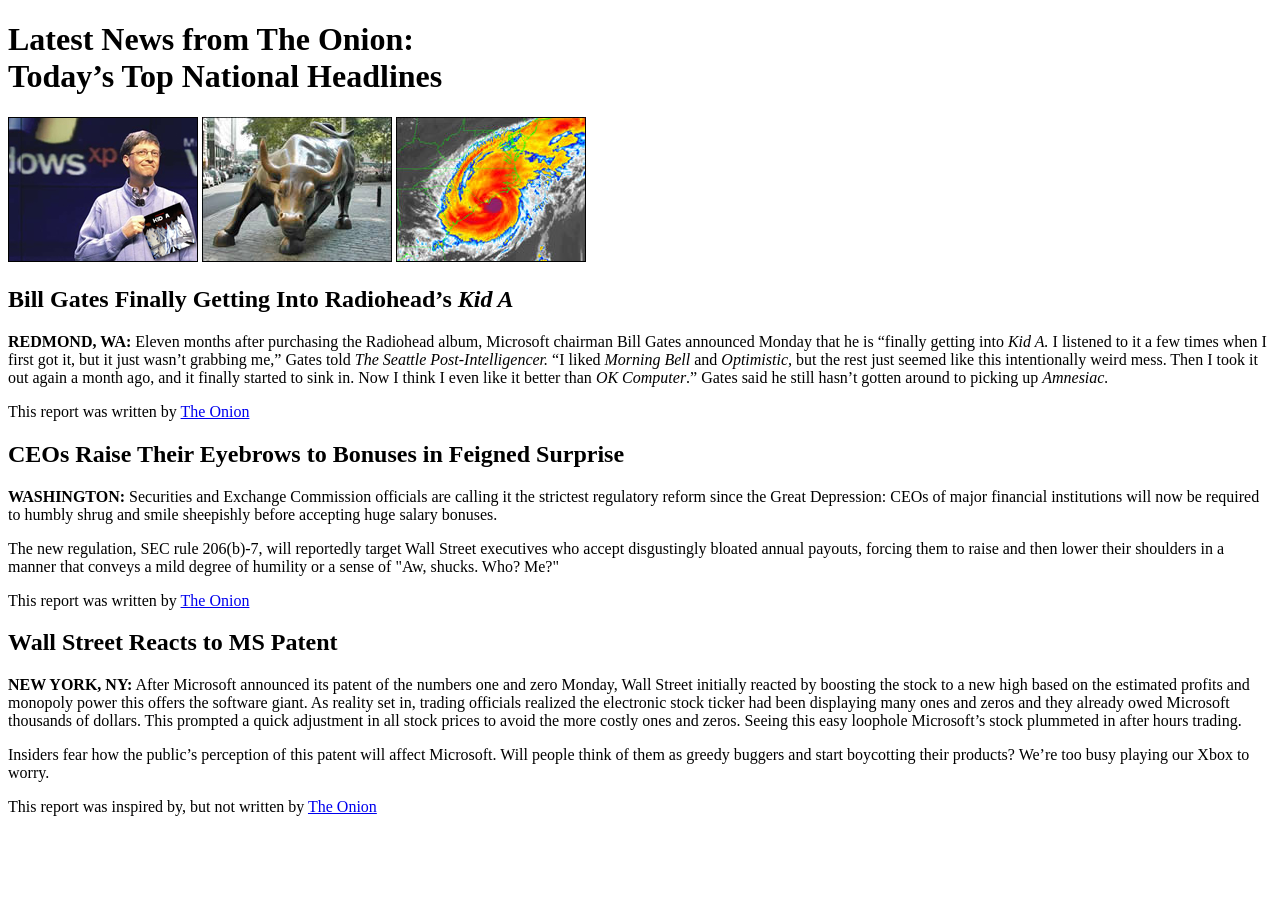
<file: day-01/index.html>
<!DOCTYPE html>
<html lang="en">

<head>
	<meta charset="UTF-8">
	<title>The Onion - Today’s Top Stories</title>
</head>

<body>
	<h1>
		Latest News from The Onion:<br>
		Today’s Top National Headlines
	</h1>

	<img src="images/newsthumb-bill-gates.jpg" alt="Bill Gates Looking Smug" height="145" />
	<img src="images/newsthumb-wall-street-bull.jpg" alt="Wall Street Bull" />
	<img src="images/newsthumb-hurricane.jpg" alt="A hurricane">

	<!-- img tags need a src and an alt attribute -->
	<!-- src is where the file we're trying look at lives -->
	<!-- alt is there for screen readers and to show what broken links should show -->
	<!-- img tags are INLINE which means they will show up in a line right-to-left like written text -->

	<h2>Bill Gates Finally Getting Into Radiohead’s <em>Kid A</em></h2>
	<p><strong>REDMOND, WA:</strong> Eleven months after purchasing the Radiohead album, Microsoft chairman Bill Gates
		announced Monday that he is “finally getting into <em>Kid A.</em> I listened to it a few times when I first got
		it, but it just wasn’t grabbing me,” Gates told <em>The Seattle Post-Intelligencer.</em> “I liked <em>Morning
			Bell</em> and <em>Optimistic,</em> but the rest just seemed like this intentionally weird mess. Then I took
		it out again a month ago, and it finally started to sink in. Now I think I even like it better than <em>OK
			Computer</em>.” Gates said he still hasn’t gotten around to picking up <em>Amnesiac.</em></p>
	<p>This report was written by <a href="https://www.theonion.com" target="_blank">The Onion</a></p>

	<h2>CEOs Raise Their Eyebrows to Bonuses in Feigned Surprise</h2>
	<p><strong>WASHINGTON:</strong> Securities and Exchange Commission officials are calling it the strictest regulatory
		reform since the Great Depression: CEOs of major financial institutions will now be required to humbly shrug and
		smile sheepishly before accepting huge salary bonuses.</p>
	<p>The new regulation, SEC rule 206(b)-7, will reportedly target Wall Street executives who accept disgustingly
		bloated annual payouts, forcing them to raise and then lower their shoulders in a manner that conveys a mild
		degree of humility or a sense of "Aw, shucks. Who? Me?"</p>
	<p>This report was written by <a href="https://www.theonion.com" target="_blank">The Onion</a></p>

	<h2>Wall Street Reacts to MS Patent</h2>
	<p><strong>NEW YORK, NY:</strong> After Microsoft announced its patent of the numbers one and zero Monday, Wall
		Street initially reacted by boosting the stock to a new high based on the estimated profits and monopoly power
		this offers the software giant. As reality set in, trading officials realized the electronic stock ticker had
		been displaying many ones and zeros and they already owed Microsoft thousands of dollars. This prompted a quick
		adjustment in all stock prices to avoid the more costly ones and zeros. Seeing this easy loophole Microsoft’s
		stock plummeted in after hours trading.</p>
	<p>Insiders fear how the public’s perception of this patent will affect Microsoft. Will people think of them as
		greedy buggers and start boycotting their products? We’re too busy playing our Xbox to worry.</p>
	<p>This report was inspired by, but not written by <a href="https://www.theonion.com" target="_blank">The Onion</a>
	</p>
</body>

</html>
</file>
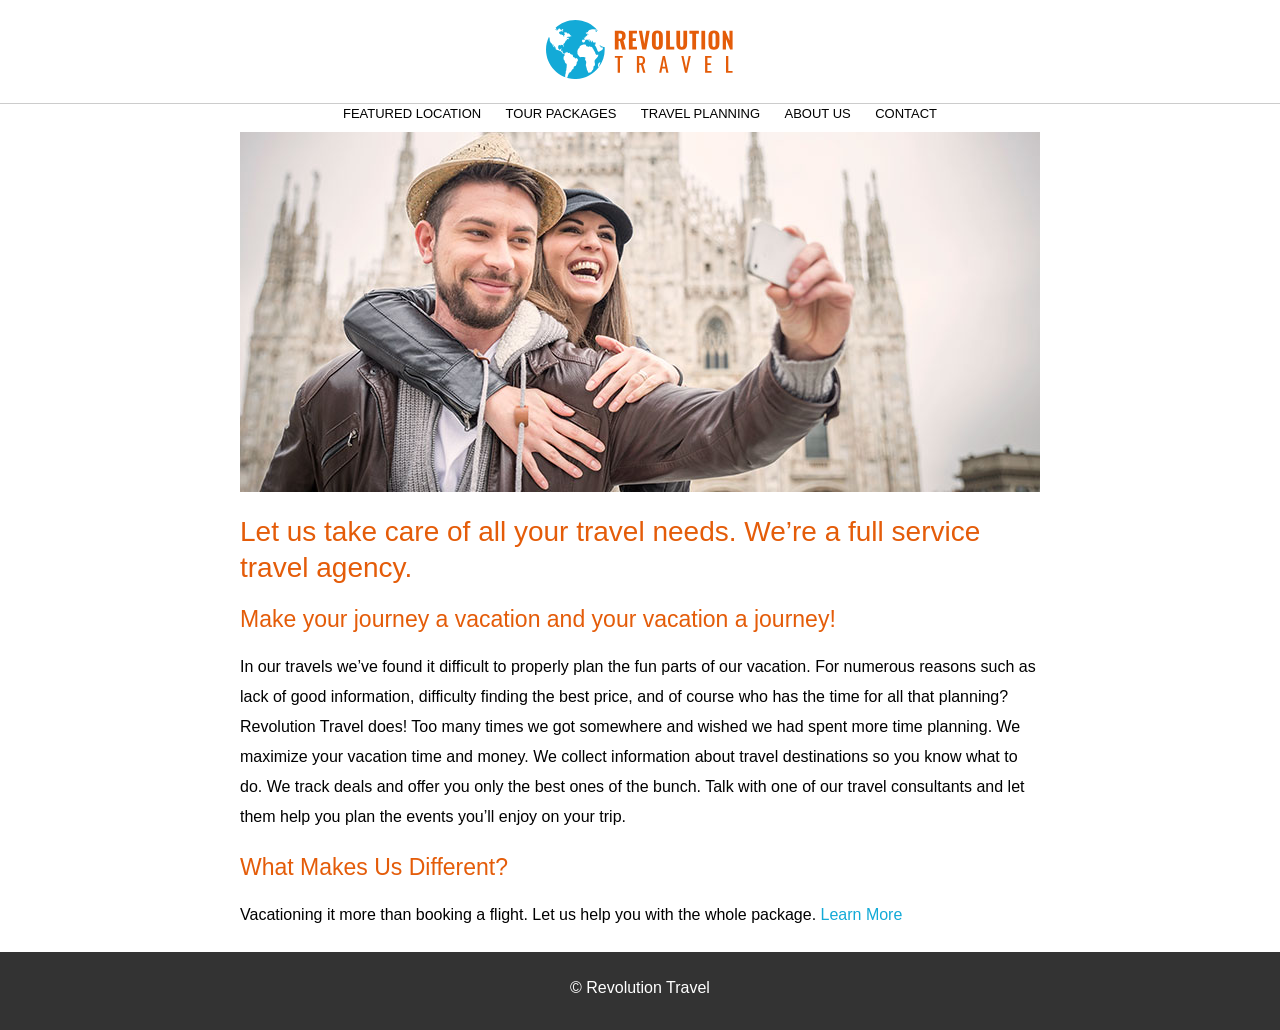
<file: day-02/revolution-travel/index.html>
<!DOCTYPE html>
<html lang="en">
<head>
	<meta charset="UTF-8">
	<title>Full Service Travel Agency - Revolution Travel</title>
	<link rel="stylesheet" href="styles/main.css">
</head>
<body>
	<header>
		<a href="index.html"><img src="images/revolution-logo.svg" alt="Revolution Travel"></a>
	</header>
	<nav>
		<ul>
			<li><a href="san-francisco.html">Featured Location</a></li>
			<li><a href="tour-packages.html">Tour Packages</a></li>
			<li><a href="travel-planning.html">Travel Planning</a></li>
			<li><a href="about.html">About Us</a></li>
			<li><a href="contact.html">Contact</a></li>
		</ul>
	</nav>
	<main>
		<img src="images/travel-people.jpg" alt="">
		<h1>Let us take care of all your travel needs. We’re a full service travel agency.</h1>
		
		<h2>Make your journey a vacation and your vacation a journey!</h2>
		<p>In our travels we’ve found it difficult to properly plan the fun parts of our vacation. For numerous reasons such as lack of good information, difficulty finding the best price, and of course who has the time for all that planning? Revolution Travel does! Too many times we got somewhere and wished we had spent more time planning. We maximize your vacation time and money. We collect information about travel destinations so you know what to do. We track deals and offer you only the best ones of the bunch. Talk with one of our travel consultants and let them help you plan the events you’ll enjoy on your trip.</p>
		
		<h2>What Makes Us Different?</h2>
		<p>Vacationing it more than booking a flight. Let us help you with the whole package. <a href="about.html">Learn More</a></p>
	</main>
	<footer>
		<p>© Revolution Travel</p>
	</footer>
</body>
</html>
</file>
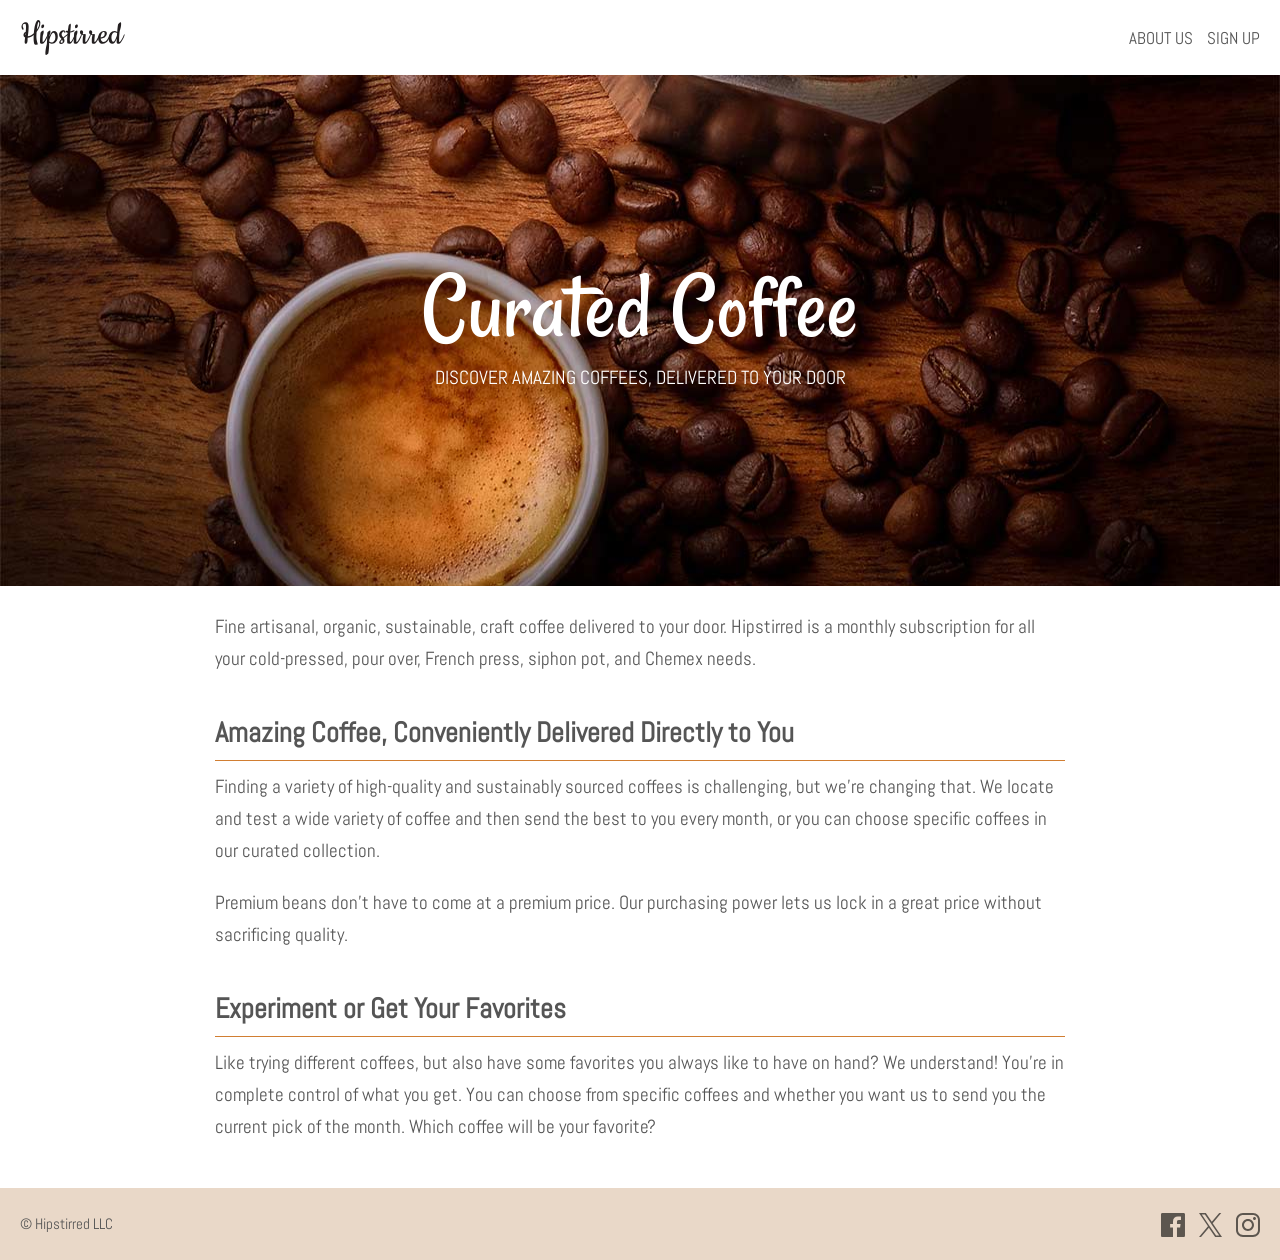
<file: day-03/Hipstirred Hi-Res Images/index.html>
<!DOCTYPE html>
<html lang="en">
<head>
	<meta charset="UTF-8">
	<meta name="viewport" content="width=device-width, initial-scale=1">
	<title>Great coffee, delivered to your door - Hipstirred</title>
	<link rel="preconnect" href="https://fonts.googleapis.com">
	<link rel="preconnect" href="https://fonts.gstatic.com" crossorigin>
	<link href="https://fonts.googleapis.com/css2?family=Abel&family=Rancho&display=swap" rel="stylesheet">
	<link rel="stylesheet" href="main.css">
</head>
<body>
	<div class="wrapper">
		<header>
			<img src="images/logo.svg" height="35" width="105" alt="Hipstirred">
			<nav>
				<ul>
					<li><a href="about.html">About Us</a></li>
					<li><a href="signup.html">Sign Up</a></li>
				</ul>
			</nav>
		</header>
		<div class="hero">
			<h1>Curated Coffee</h1>
			<p>Discover amazing coffees, delivered to your door</p>
		</div>
		<main>
			<p>Fine artisanal, organic, sustainable, craft coffee delivered to your door. Hipstirred is a monthly subscription for all your cold-pressed, pour over, French press, siphon pot, and Chemex needs.</p>
			
			<h2>Amazing Coffee, Conveniently Delivered Directly to You</h2>
			<p>Finding a variety of high-quality and sustainably sourced coffees is challenging, but we’re changing that. We locate and test a wide variety of coffee and then send the best to you every month, or you can choose specific coffees in our curated collection.</p>
			<p>Premium beans don’t have to come at a premium price. Our purchasing power lets us lock in a great price without sacrificing quality.</p>
			
			<h2>Experiment or Get Your Favorites</h2>
			<p>Like trying different coffees, but also have some favorites you always like to have on hand? We understand! You’re in complete control of what you get. You can choose from specific coffees and whether you want us to send you the current pick of the month. Which coffee will be your favorite?</p>
		</main>
	</div>
	<footer>
		<div class="wrapper">
			<p>© Hipstirred LLC</p>
			<div class="social">
				<a href="https://www.facebook.com">
					<img src="images/social-icons/facebook.svg" width="24" height="24" alt="Facebook">
				</a>
				<a href="https://x.com">
					<img src="images/social-icons/x.svg" width="23" height="24" alt="X">
				</a>
				<a href="https://www.instagram.com">
					<img src="images/social-icons/instagram.svg" width="24" height="24" alt="Instagram">
				</a>
			</div>
		</div>
	</footer>
</body>
</html>
</file>
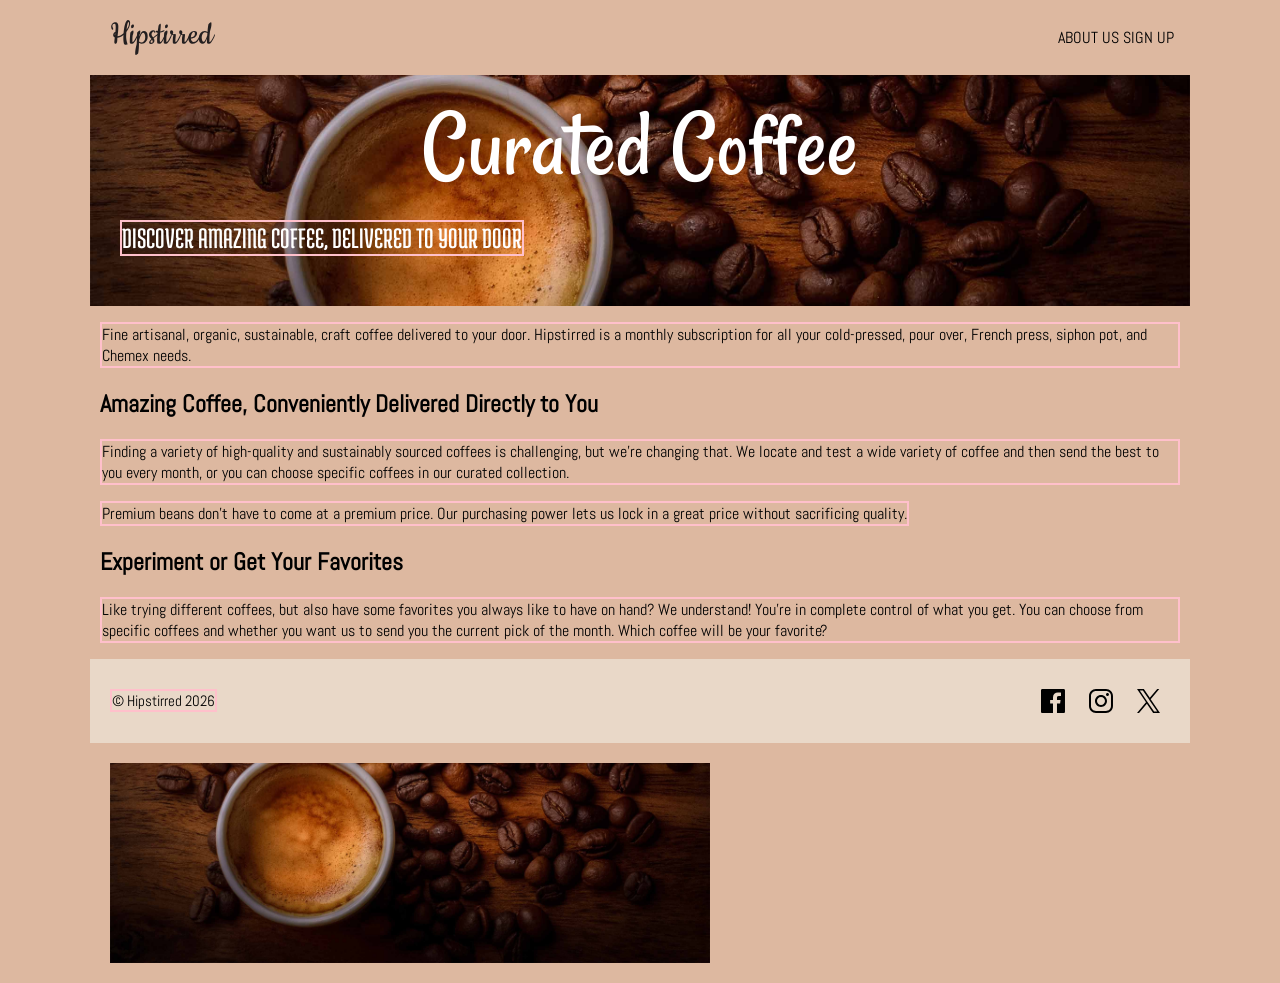
<file: day-03/Hipstirred/index.html>
<!DOCTYPE html>
<html lang="en">
<head>
	<meta charset="UTF-8">
	<meta name="viewport" content="width=device-width, initial-scale=1">
	<title>Hipstirred</title>

	<!-- google fonts -->
	<link rel="preconnect" href="https://fonts.googleapis.com">
	<link rel="preconnect" href="https://fonts.gstatic.com" crossorigin>
	<link href="https://fonts.googleapis.com/css2?family=Abel&family=Medula+One&family=Rancho&display=swap" rel="stylesheet">

	<!-- stylesheet -->
	<link rel="stylesheet" href="main.css">
</head>
<body>

	<div id="wrapper">

		<header>
			<img src="images/logo.svg" alt="Hipstirred">
			<ul>
				<li>
					<a href="#">about us</a>
				</li>
				<li>
					<a href="#">sign up</a>
				</li>
			</ul>
		</header>

		<div class="hero">
			<h1>Curated Coffee</h1>
			<p>Discover amazing coffee, delivered to your door</p>
		</div>

		<main>
			<p>Fine artisanal, organic, sustainable, craft coffee delivered to your door. Hipstirred is a monthly subscription for all your cold-pressed, pour over, French press, siphon pot, and Chemex needs.</p>
			
			<h2>Amazing Coffee, Conveniently Delivered Directly to You</h2>
			<p>Finding a variety of high-quality and sustainably sourced coffees is challenging, but we’re changing that. We locate and test a wide variety of coffee and then send the best to you every month, or you can choose specific coffees in our curated collection.</p>
			<p>Premium beans don’t have to come at a premium price. Our purchasing power lets us lock in a great price without sacrificing quality.</p>
			
			<h2>Experiment or Get Your Favorites</h2>
			<p>Like trying different coffees, but also have some favorites you always like to have on hand? We understand! You’re in complete control of what you get. You can choose from specific coffees and whether you want us to send you the current pick of the month. Which coffee will be your favorite?</p>
		</main>

		<footer>
			<p>© Hipstirred 2026</p>
			
			<div id="social-media-container">
				<img src="images/social-icons/facebook.svg" alt="facebook">
				<img src="images/social-icons/instagram.svg" alt="instagram">
				<img src="images/social-icons/x.svg" alt="twitter">
			</div>
		</footer>

		<img id="coffee-image" src="images/hero@2x.jpg" alt="coffeeeeeeeeeeeeeeeeeeeeeeeeeeee">

	</div>
	
</body>
</html>
</file>
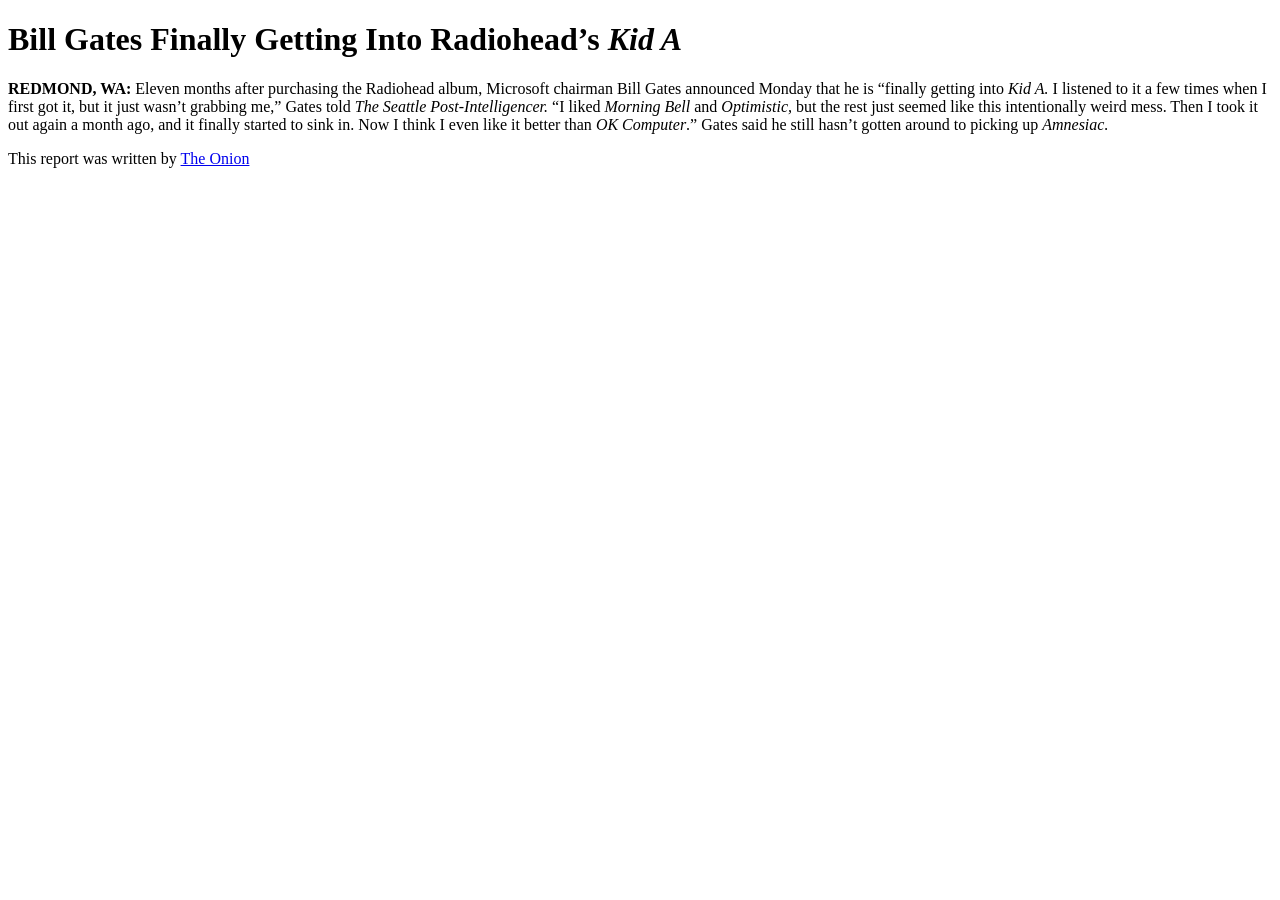
<file: day-01/bill-gates.html>
<!DOCTYPE html>
<html lang="en">
<head>
	<meta charset="UTF-8">
	<title>Bill Gates Finally Getting Into Radiohead’s Kid A - The Onion</title>
</head>
<body>
	<h1>Bill Gates Finally Getting Into Radiohead’s <em>Kid A</em></h1>
	<p><strong>REDMOND, WA:</strong> Eleven months after purchasing the Radiohead album, Microsoft chairman Bill Gates announced Monday that he is “finally getting into <em>Kid A.</em> I listened to it a few times when I first got it, but it just wasn’t grabbing me,” Gates told <em>The Seattle Post-Intelligencer.</em> “I liked <em>Morning Bell</em> and <em>Optimistic,</em> but the rest just seemed like this intentionally weird mess. Then I took it out again a month ago, and it finally started to sink in. Now I think I even like it better than <em>OK Computer</em>.” Gates said he still hasn’t gotten around to picking up <em>Amnesiac.</em></p>
	<p>This report was written by <a href="https://www.theonion.com" target="_blank">The Onion</a></p>
</body>
</html>
</file>
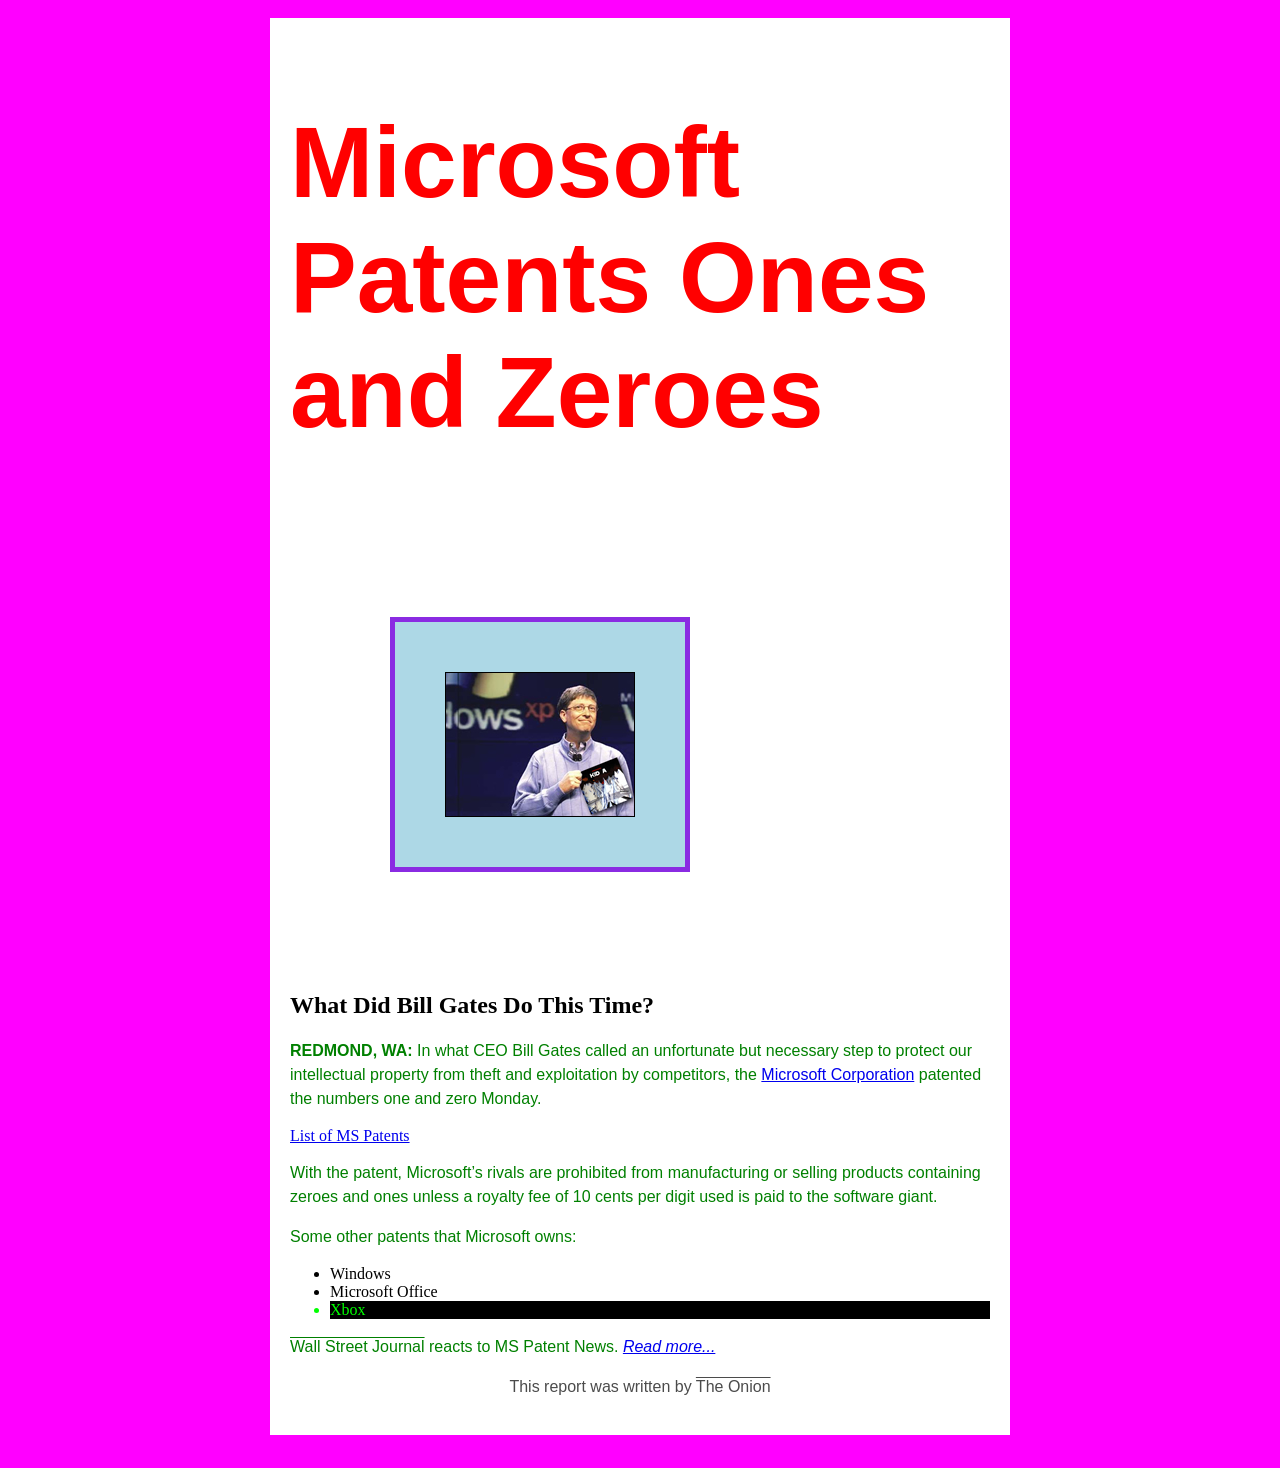
<file: day-01/microsoft.html>
<!-- STUFF IN HERE IS A COMMENT -->

<!-- HYPERTEXT MARKUP LANGUAGE -- code that is there to render text -->

<!-- "!DOCTYPE html" let's us know to use the latest and best version of html -->
<!DOCTYPE html>

<!-- <html> is a tag, it has a beginning tag and ending tag -->
<!-- lang= is an attribute letting screen readers know this has been written in english -->
<html lang="en">

<head>
	<!-- head is for meta content -> less about what users will see and more about what your computer / browser will see -->
	<title>Microsoft Patents Ones and Zeroes</title>
	<!-- use unicode ("UTF-8") -->
	<meta charset="UTF-8">
	<!-- links to another file (a stylesheet) named style.css and applies it to the html -->
	<link rel="stylesheet" href="style.css">

	<!-- this style tag is where we will add our styles that affect the page -->
	<style>
	</style>

</head>

<body>
	<!-- BODY IS THE MAIN BODY OF CONTENT THAT USERS WILL SEE -->

	<!-- this div is a wrapper to help add additional styling to the page -->
	<div class="wrapper">

		<!-- you only want a single h1 on your page -> this is your page title -->
		<h1>Microsoft Patents Ones and Zeroes</h1>

		<div class="image-container">

			<img src="images/newsthumb-bill-gates.jpg" alt="Bill Gates">

		</div>


		<!-- an h2 is a subheading -> you can have subheadings of subheadins like h3, h4, h5, and h6 -->
		<h2>What Did Bill Gates Do This Time?</h2>

		<!-- <p> is a paragraph -->
		<p><strong>REDMOND, WA:</strong> In what CEO Bill Gates called an unfortunate but necessary step to protect our
			intellectual property from theft and exploitation by competitors, the
			<a href="https://www.microsoft.com" target="_blank">Microsoft Corporation</a>
			<!-- absolute link to an address -->
			patented the numbers
			one and zero Monday.
		</p>

		<a href="#list-of-microsoft-patents">List of MS Patents</a>
		<!-- link to a specific other area on the page with a matching id -->

		<!-- <strong> will bold text -->

		<p>
			With the patent, Microsoft’s rivals are prohibited from manufacturing or selling products containing zeroes
			and
			ones
			unless a royalty fee of 10 cents per digit used is paid to the software giant.
		</p>

		<p>Some other patents that Microsoft owns:</p>


		<ul id="list-of-microsoft-patents"> <!-- unordered list -->
			<li>Windows</li> <!-- list item -->
			<li>Microsoft Office</li>
			<li class="video-game-text">Xbox</li>
		</ul>

		<p>
			<span class="publication">Wall Street Journal</span> reacts to MS Patent News. <a
				href="wall-street.html"><em>Read more...</em></a>
		</p>
		<!-- anchor <a> tag has an `href` attribute -> basically where do we go when we click the link? -->
		<!-- <em> will italicize text -->
		<!-- relative link to another page/file on our domain -->

		<p class="attribution">
			This report was written by <span class="publication">The Onion</span>
			<!-- a span allows us to wrap specific text which means we can select and style it -->
		</p>

	</div> <!-- end wrapper div -->

</body>

</html>
</file>
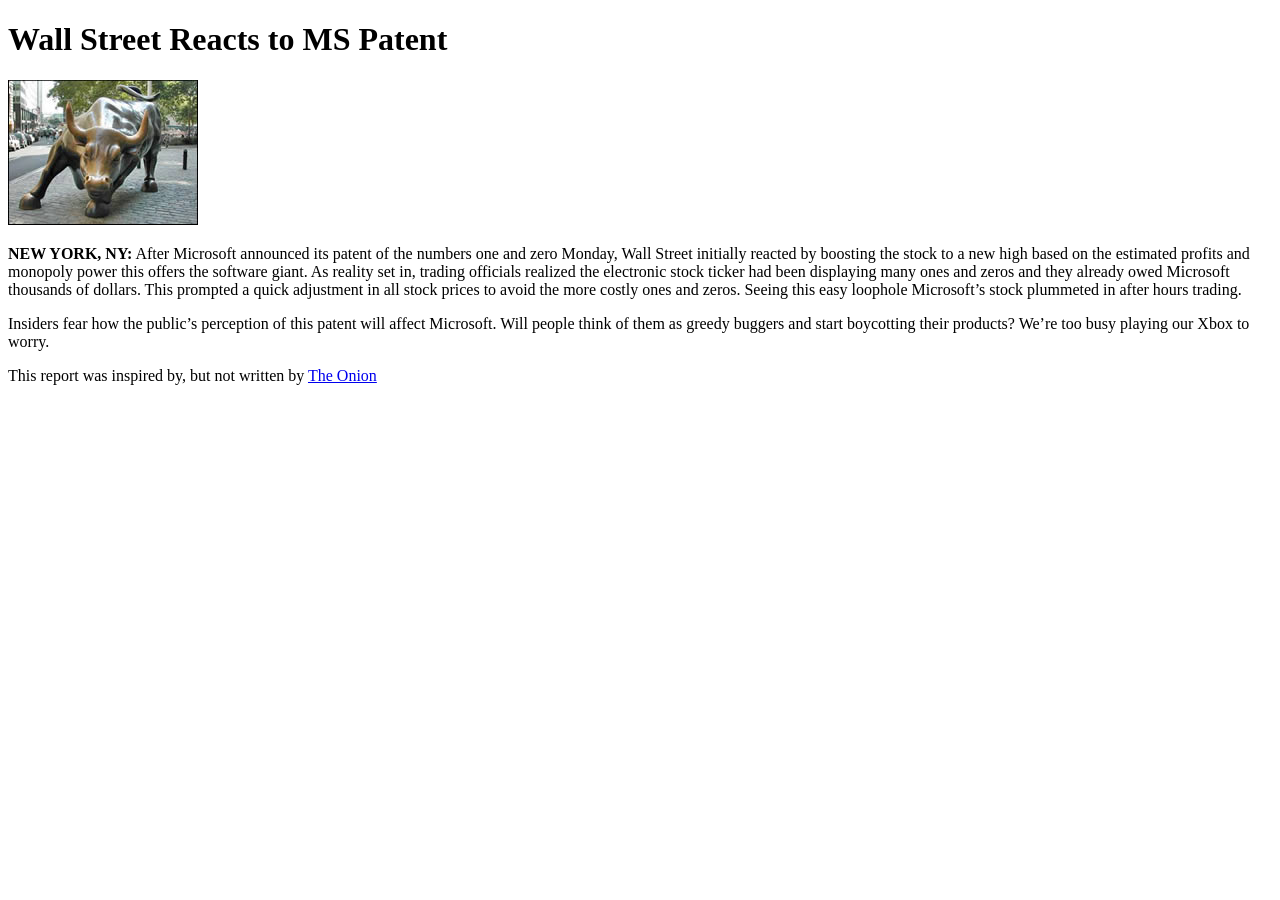
<file: day-01/wall-street.html>
<!DOCTYPE html>
<html lang="en">
<head>
	<meta charset="UTF-8">
	<title>Wall Street Reacts to MS Patent - The Onion</title>
</head>
<body>
	<h1>Wall Street Reacts to MS Patent</h1>
	<img src="images/newsthumb-wall-street-bull.jpg" height="145" width="190" alt="Charging Bull">
	<p><strong>NEW YORK, NY:</strong> After Microsoft announced its patent of the numbers one and zero Monday, Wall Street initially reacted by boosting the stock to a new  high based on the estimated profits and monopoly power this offers the software giant. As reality set in, trading officials realized the electronic stock ticker had been displaying many ones and zeros and they already owed Microsoft thousands of dollars. This prompted a quick adjustment in all stock prices to avoid the more costly ones and zeros. Seeing this easy loophole Microsoft’s stock plummeted in after hours trading.</p>
	<p>Insiders fear how the public’s perception of this patent will affect Microsoft. Will people think of them as greedy buggers and start boycotting their products? We’re too busy playing our Xbox to worry.</p>
	<p>This report was inspired by, but not written by <a href="https://www.theonion.com" target="_blank">The Onion</a></p>
</body>
</html>
</file>
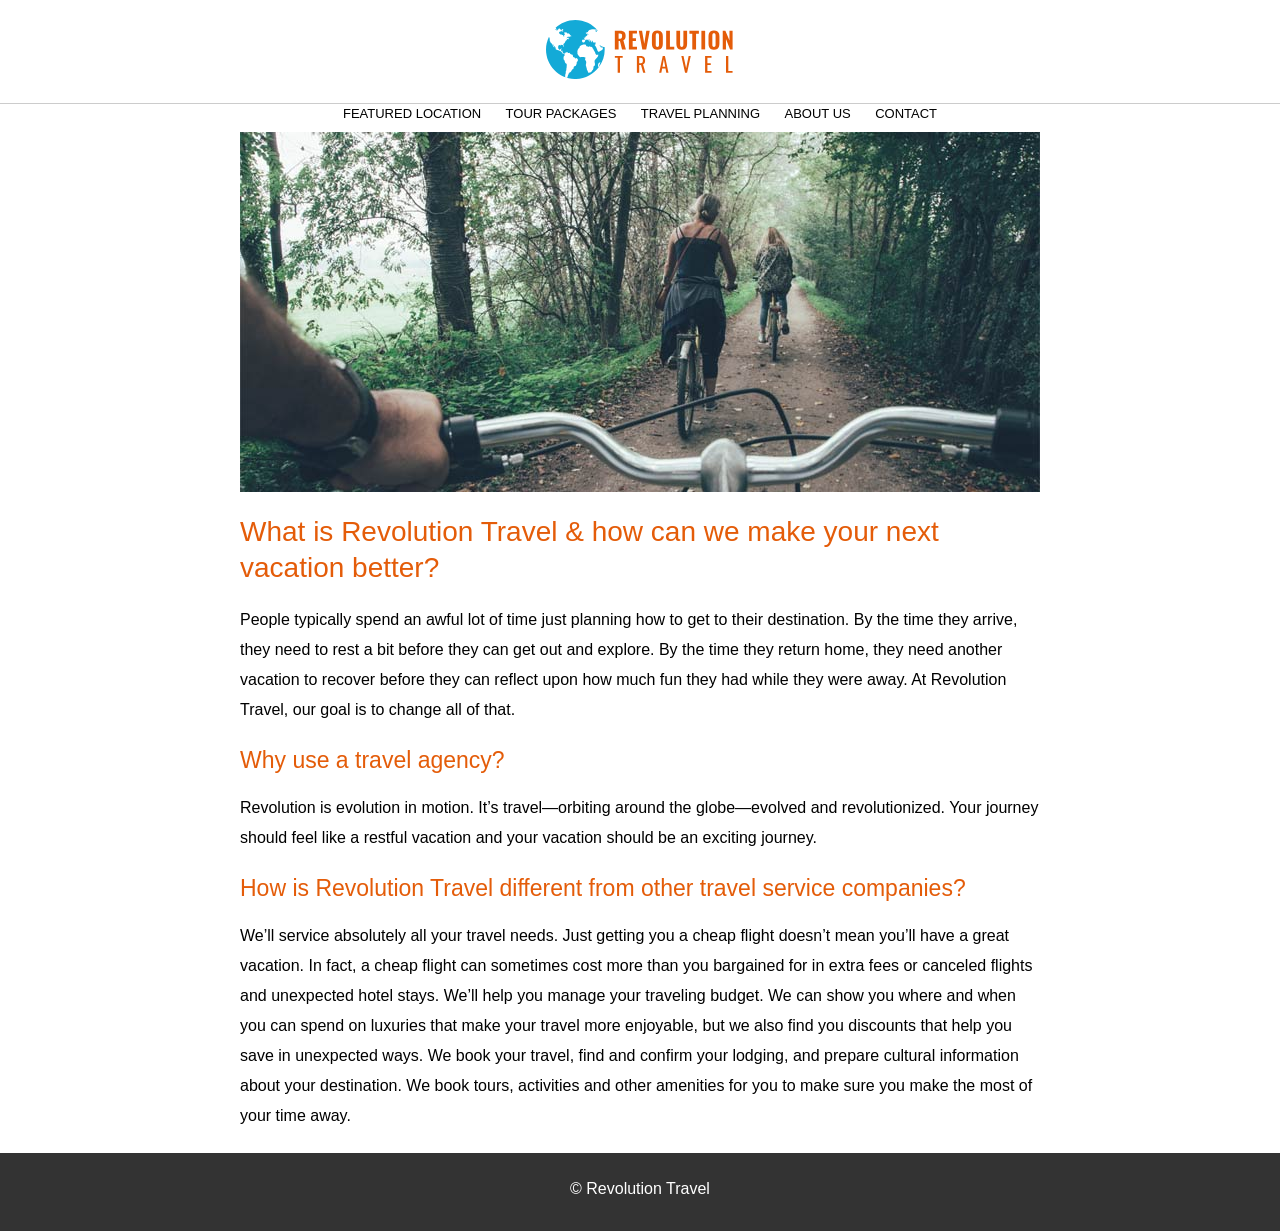
<file: day-02/revolution-travel/about.html>
<!DOCTYPE html>
<html lang="en">
<head>
	<meta charset="UTF-8">
	<title>About Revolution Travel - Revolution Travel</title>
	<link rel="stylesheet" href="styles/main.css">
</head>
<body>
	<header><a href="index.html"><img src="images/revolution-logo.svg" alt="Revolution Travel"></a></header>
	<nav>
		<ul>
			<li><a href="san-francisco.html">Featured Location</a></li>
			<li><a href="tour-packages.html">Tour Packages</a></li>
			<li><a href="travel-planning.html">Travel Planning</a></li>
			<li><a href="about.html">About Us</a></li>
			<li><a href="contact.html">Contact</a></li>
		</ul>
	</nav>
	<main>
		<img src="images/about.jpg" alt="">
		<h1>What is Revolution Travel & how can we make your next vacation better?</h1>
		<p>People typically spend an awful lot of time just planning how to get to their destination. By the time they arrive, they need to rest a bit before they can get out and explore. By the time they return home, they need another vacation to recover before they can reflect upon how much fun they had while they were away. At Revolution Travel, our goal is to change all of that.</p>
		
		<h2>Why use a travel agency?</h2>
		<p>Revolution is evolution in motion. It’s travel—orbiting around the globe—evolved and revolutionized. Your journey should feel like a restful vacation and your vacation should be an exciting journey.</p>
		
		<h2>How is Revolution Travel different from other travel service companies?</h2>
		<p>We’ll service absolutely all your travel needs. Just getting you a cheap flight doesn’t mean you’ll have a great vacation. In fact, a cheap flight can sometimes cost more than you bargained for in extra fees or canceled flights and unexpected hotel stays. We’ll help you manage your traveling budget. We can show you where and when you can spend on luxuries that make your travel more enjoyable, but we also find you discounts that help you save in unexpected ways. We book your travel, find and confirm your lodging, and prepare cultural information about your destination. We book tours, activities and other amenities for you to make sure you make the most of your time away.</p>
	</main>
	<footer>
		<p>© Revolution Travel</p>
	</footer>
</body>
</html>
</file>
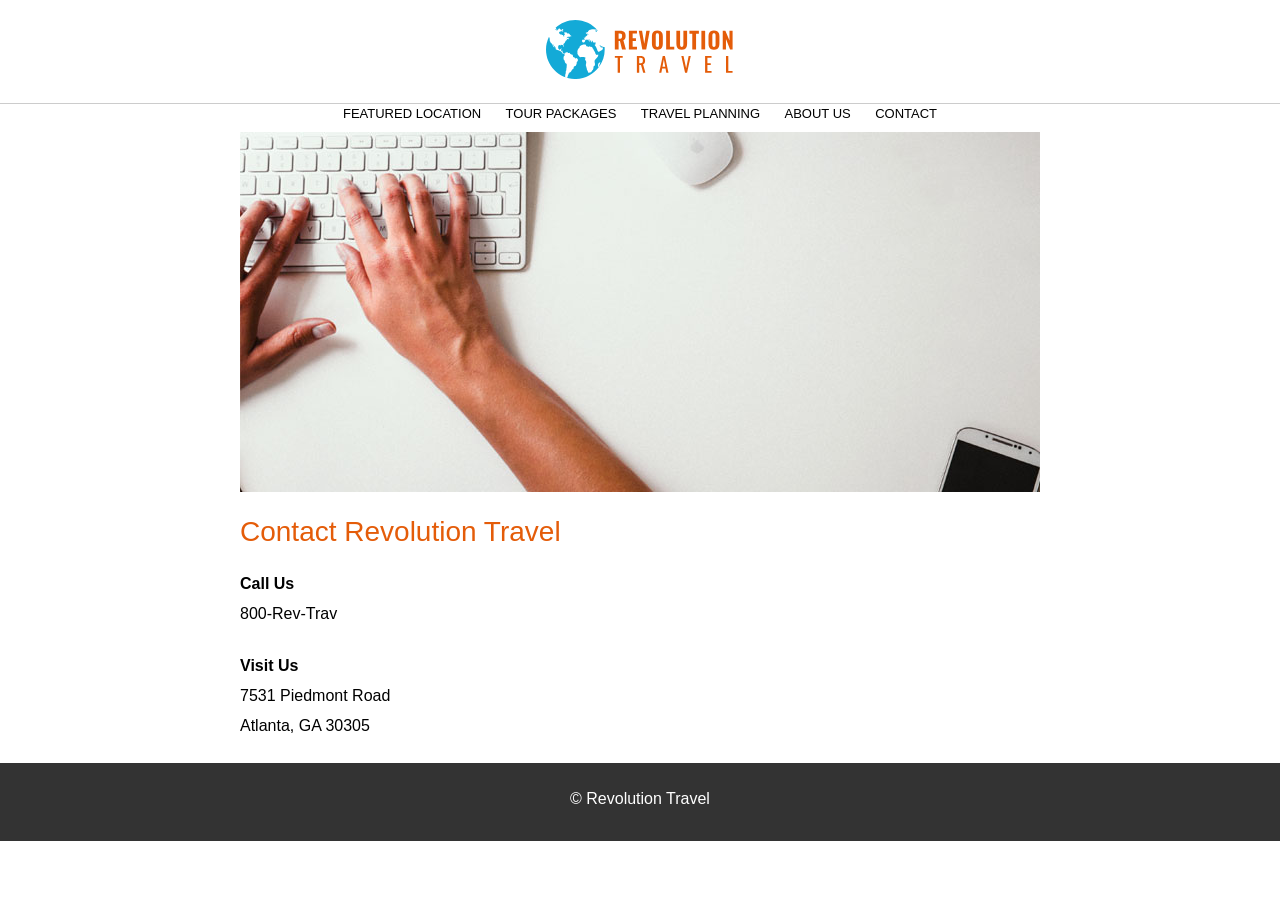
<file: day-02/revolution-travel/contact.html>
<!DOCTYPE html>
<html lang="en">
<head>
	<meta charset="UTF-8">
	<title>Contact Us - Revolution Travel</title>
	<link rel="stylesheet" href="styles/main.css">
</head>
<body>
	<header><a href="index.html"><img src="images/revolution-logo.svg" alt="Revolution Travel"></a></header>
	<nav>
		<ul>
			<li><a href="san-francisco.html">Featured Location</a></li>
			<li><a href="tour-packages.html">Tour Packages</a></li>
			<li><a href="travel-planning.html">Travel Planning</a></li>
			<li><a href="about.html">About Us</a></li>
			<li><a href="contact.html">Contact</a></li>
		</ul>
	</nav>
	<main>
		<img src="images/contact.jpg" alt="">
		<h1>Contact Revolution Travel</h1>
		<p>
			<strong>Call Us</strong><br> 
			800-Rev-Trav
		</p>
		<p>
			<strong>Visit Us</strong><br>
			7531 Piedmont Road<br>
			Atlanta, GA 30305
		</p>
	</main>
	<footer>
		<p>© Revolution Travel</p>
	</footer>
</body>
</html>
</file>
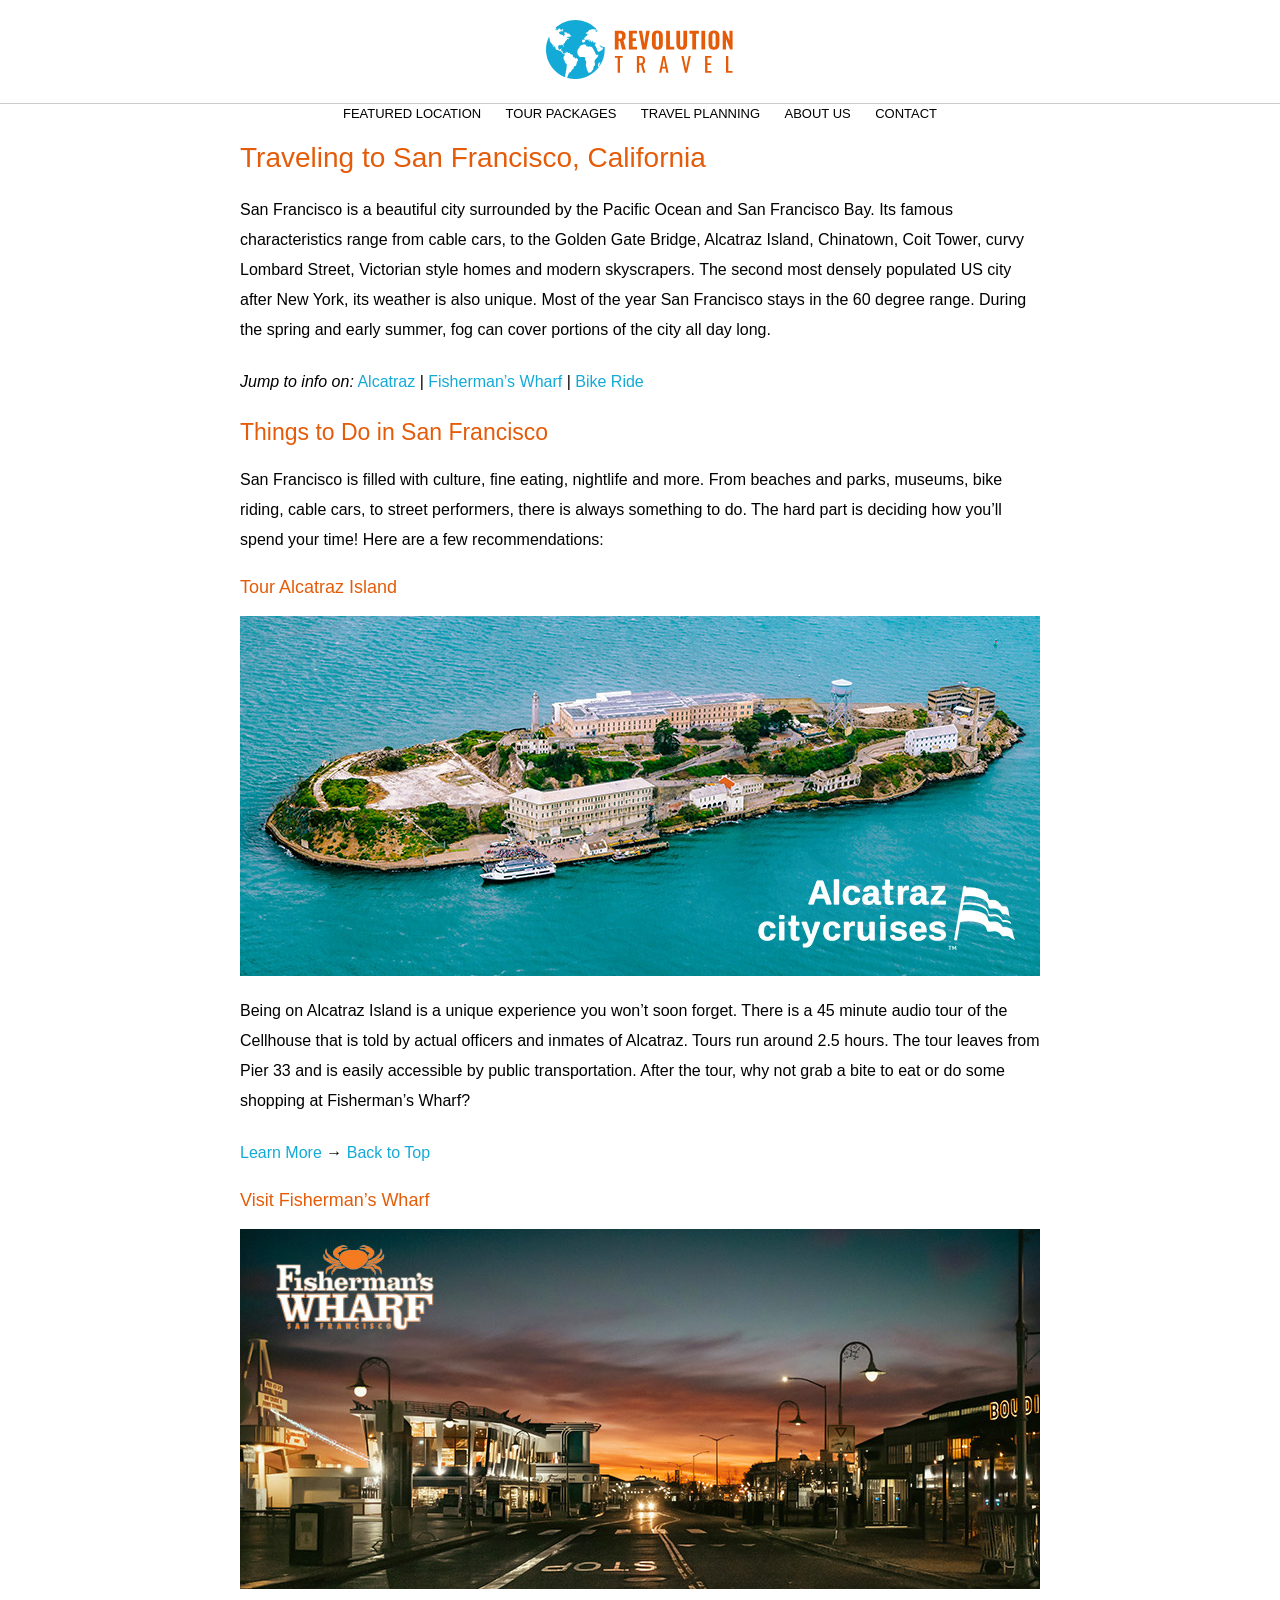
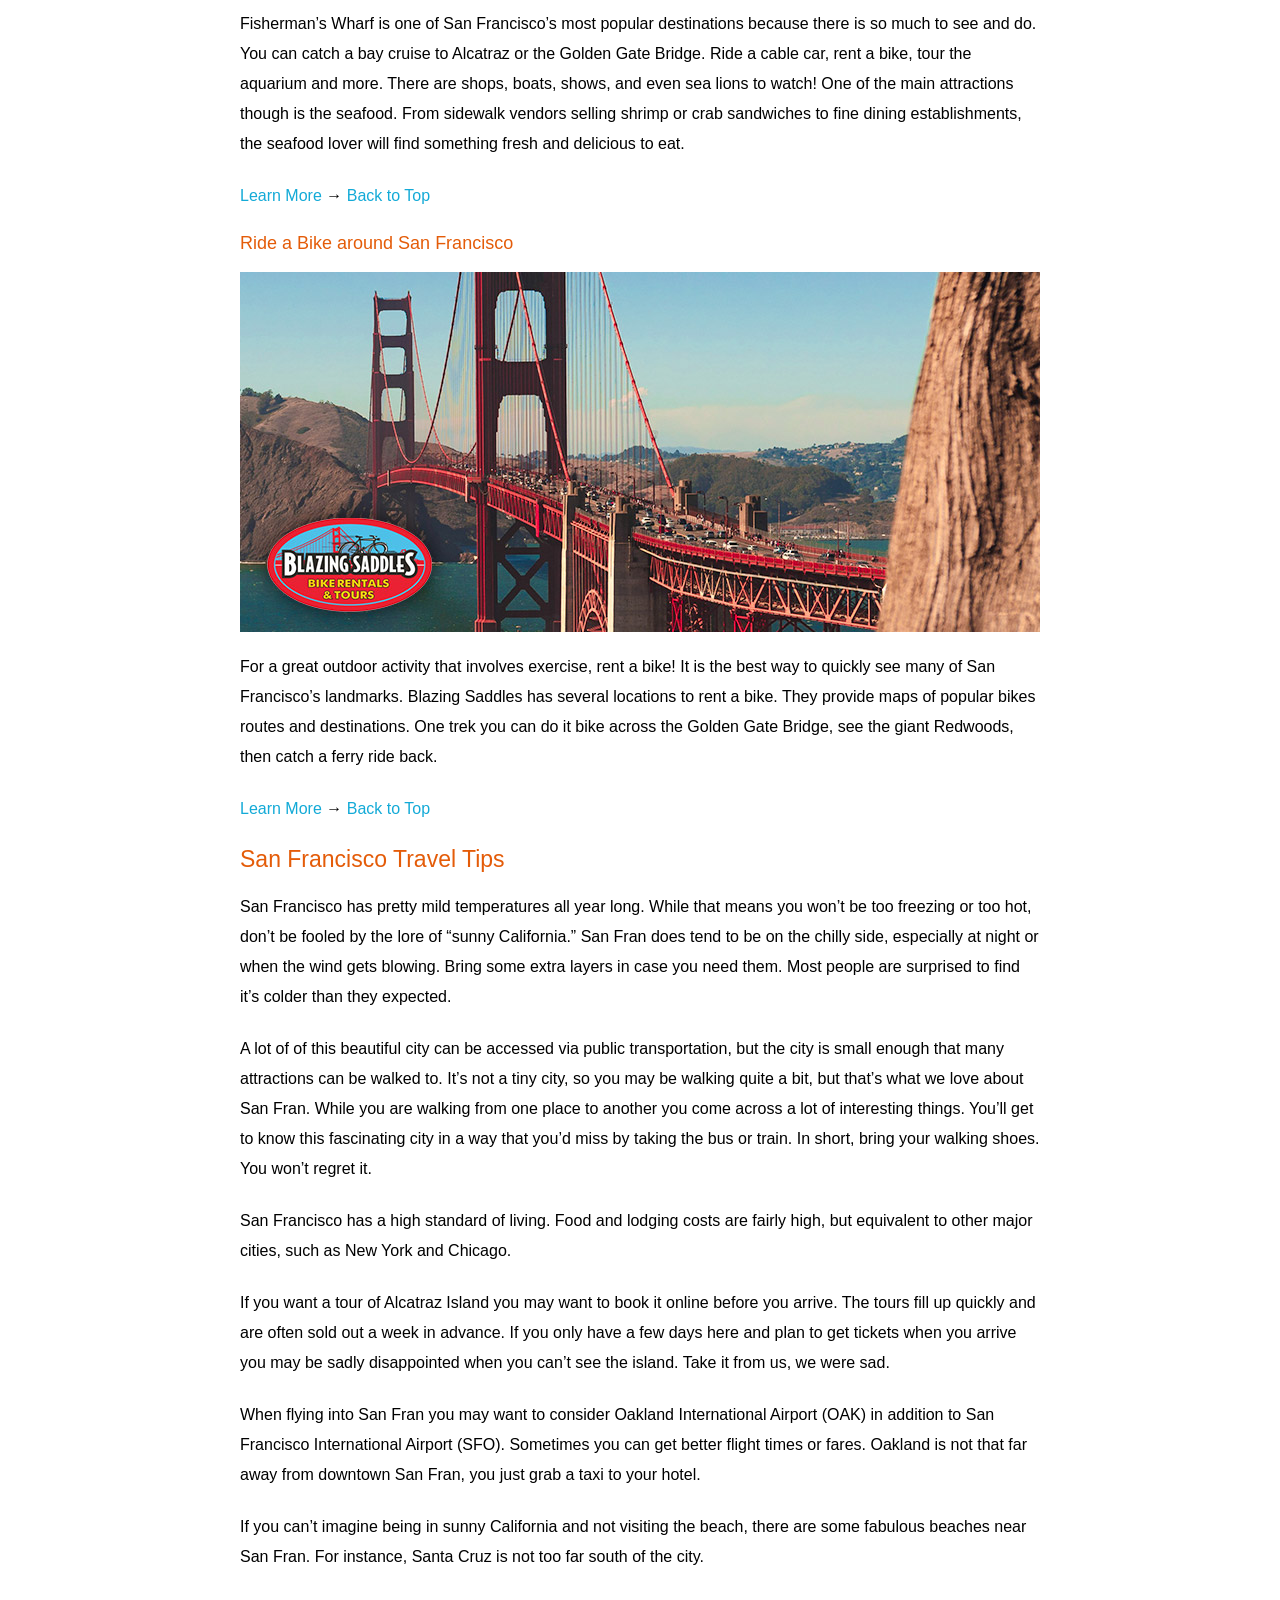
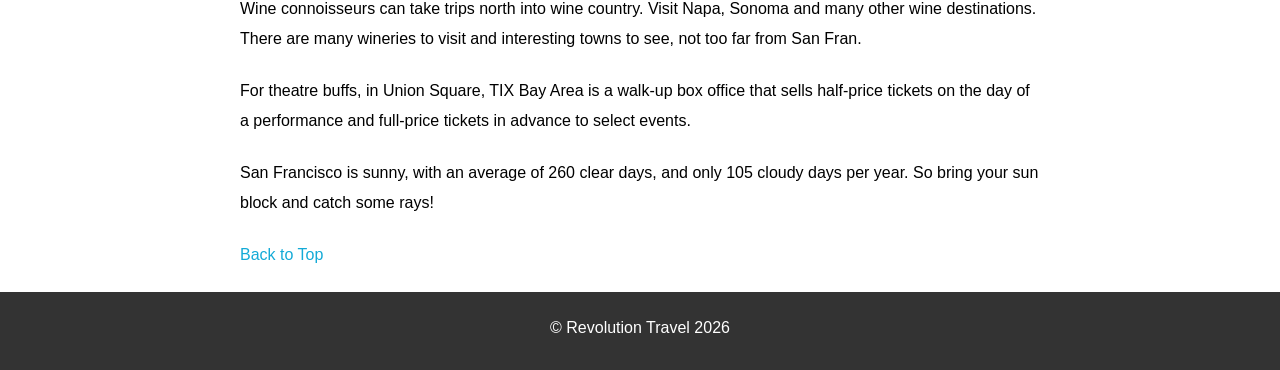
<file: day-02/revolution-travel/san-francisco.html>
<!DOCTYPE html>
<html lang="en">
<head>
	<meta charset="UTF-8">
	<meta name="viewport" content="width=device-width" initial-scale="1">
	<title>Traveling to San Francisco, CA</title>
	<link rel="stylesheet" href="styles/main.css">

	<!-- <style>

		body {
			color: orange;
		}
		
		/* this selects all h1 and is very generic */
		h1 {
			color: green;
		}

		/* this selects any h1 inside of main which is more specific */
		main h1 {
			color: fuchsia;
		}
		
		/* more specific */
		/* .main-heading {
			color: teal;
		}
		*/

		/* most specific */
		/* #heading-one {
			color: palevioletred;
		} */
	
	</style> -->
</head>
<body>

	<header>
		<a href="index.html">
			<img src="images/revolution-logo.svg" alt="Revolution Logo">
		</a>
	</header>

	<nav>
		<ul>
			<li>
				<a href="san-francisco.html">Featured Location</a>
			</li>
			<li>
				<a href="tour-packages.html">Tour Packages</a>
			</li>
			<li>
				<a href="travel-planning.html">Travel Planning</a>
			</li>
			<li>
				<a href="about.html">About Us</a>
			</li>
			<li>
				<a href="contact.html">Contact</a>
			</li>
		</ul>
	</nav>

	<main>
		<h1 class="main-heading" id="heading-one">Traveling to San Francisco, California</h1>

		<p>San Francisco is a beautiful city surrounded by the Pacific Ocean and San Francisco Bay. Its famous characteristics range from cable cars, to the Golden Gate Bridge, Alcatraz Island, Chinatown, Coit Tower, curvy Lombard Street, Victorian style homes and modern skyscrapers. The second most densely populated US city after New York, its weather is also unique. Most of the year San Francisco stays in the 60 degree range. During the spring and early summer, fog can cover portions of the city all day long.</p>

		<p><em>Jump to info on:</em> <a href="#alcatraz">Alcatraz</a> | <a href="#wharf">Fisherman’s Wharf</a> | <a href="#bikes">Bike Ride</a></p>

		<section>

			<h2>Things to Do in San Francisco</h2>
			<p>San Francisco is filled with culture, fine eating, nightlife and more. From beaches and parks, museums, bike riding, cable cars, to street performers, there is always something to do. The hard part is deciding how you’ll spend your time! Here are a few recommendations:</p>

			<article id="alcatraz">
				<h3>Tour Alcatraz Island</h3>
				<img src="images/alcatraz-island.jpg" alt="aerial view of Alcatraz Island">
				<p>Being on Alcatraz Island is a unique experience you won’t soon forget. There is a 45 minute audio tour of the Cellhouse that is told by actual officers and inmates of Alcatraz. Tours run around 2.5 hours. The tour leaves from Pier 33 and is easily accessible by public transportation. After the tour, why not grab a bite to eat or do some shopping at Fisherman’s Wharf?</p>
				<p>
					<a href="www.alcatrazcruises.com">Learn More</a> →
					<a href="#">Back to Top</a>
				</p>
			</article>

			<article id="wharf">
				<h3>Visit Fisherman’s Wharf</h3>
				<img src="images/fishermans-wharf.jpg" alt="sunset at Fisherman's Wharf">
				<p>Fisherman’s Wharf is one of San Francisco’s most popular destinations because there is so much to see and do. You can catch a bay cruise to Alcatraz or the Golden Gate Bridge. Ride a cable car, rent a bike, tour the aquarium and more. There are shops, boats, shows, and even sea lions to watch! One of the main attractions though is the seafood. From sidewalk vendors selling shrimp or crab sandwiches to fine dining establishments, the seafood lover will find something fresh and delicious to eat.</p>
				<p>
					<a href="https://www.fishermanswharf.org/" target="_blank">Learn More</a> →
					<a href="#">Back to Top</a>
				</p>
			</article>

			<article id="bikes">
				<h3>Ride a Bike around San Francisco</h3>
				<img src="images/blazing-saddles.jpg" alt="Golden Gate Bridge">
				<p>For a great outdoor activity that involves exercise, rent a bike! It is the best way to quickly see many of San Francisco’s landmarks. Blazing Saddles has several locations to rent a bike. They provide maps of popular bikes routes and destinations. One trek you can do it bike across the Golden Gate Bridge, see the giant Redwoods, then catch a ferry ride back.</p>
				<p>
					<a href="https://www.blazingsaddles.com">Learn More</a> →
					<a href="#">Back to Top</a>
				</p>
			</article>

		</section>

		<section>
			<h2>San Francisco Travel Tips</h2>
			<p>San Francisco has pretty mild temperatures all year long. While that means you won’t be too freezing or too hot, don’t be fooled by the lore of “sunny California.” San Fran does tend to be on the chilly side, especially at night or when the wind gets blowing. Bring some extra layers in case you need them. Most people are surprised to find it’s colder than they expected.</p>
			<p>A lot of of this beautiful city can be accessed via public transportation, but the city is small enough that many attractions can be walked to. It’s not a tiny city, so you may be walking quite a bit, but that’s what we love about San Fran. While you are walking from one place to another you come across a lot of interesting things. You’ll get to know this fascinating city in a way that you’d miss by taking the bus or train. In short, bring your walking shoes. You won’t regret it.</p>
			<p>San Francisco has a high standard of living. Food and lodging costs are fairly high, but equivalent to other major cities, such as New York and Chicago.</p>
			<p>If you want a tour of Alcatraz Island you may want to book it online before you arrive. The tours fill up quickly and are often sold out a week in advance. If you only have a few days here and plan to get tickets when you arrive you may be sadly disappointed when you can’t see the island. Take it from us, we were sad.</p>
			<p>When flying into San Fran you may want to consider Oakland International Airport (OAK) in addition to San Francisco International Airport (SFO). Sometimes you can get better flight times or fares. Oakland is not that far away from downtown San Fran, you just grab a taxi to your hotel.</p>
			<p>If you can’t imagine being in sunny California and not visiting the beach, there are some fabulous beaches near San Fran. For instance, Santa Cruz is not too far south of the city.</p>
			<p>Wine connoisseurs can take trips north into wine country. Visit Napa, Sonoma and many other wine destinations. There are many wineries to visit and interesting towns to see, not too far from San Fran.</p>
			<p>For theatre buffs, in Union Square, TIX Bay Area is a walk-up box office that sells half-price tickets on the day of a performance and full-price tickets in advance to select events.</p>
			<p>San Francisco is sunny, with an average of 260 clear days, and only 105 cloudy days per year. So bring your sun block and catch some rays!</p>
			<p><a href="#">Back to Top</a></p>
		</section>
	</main>

	<footer>
		<p>© Revolution Travel 2026</p>
	</footer>

</body>
</html>
</file>
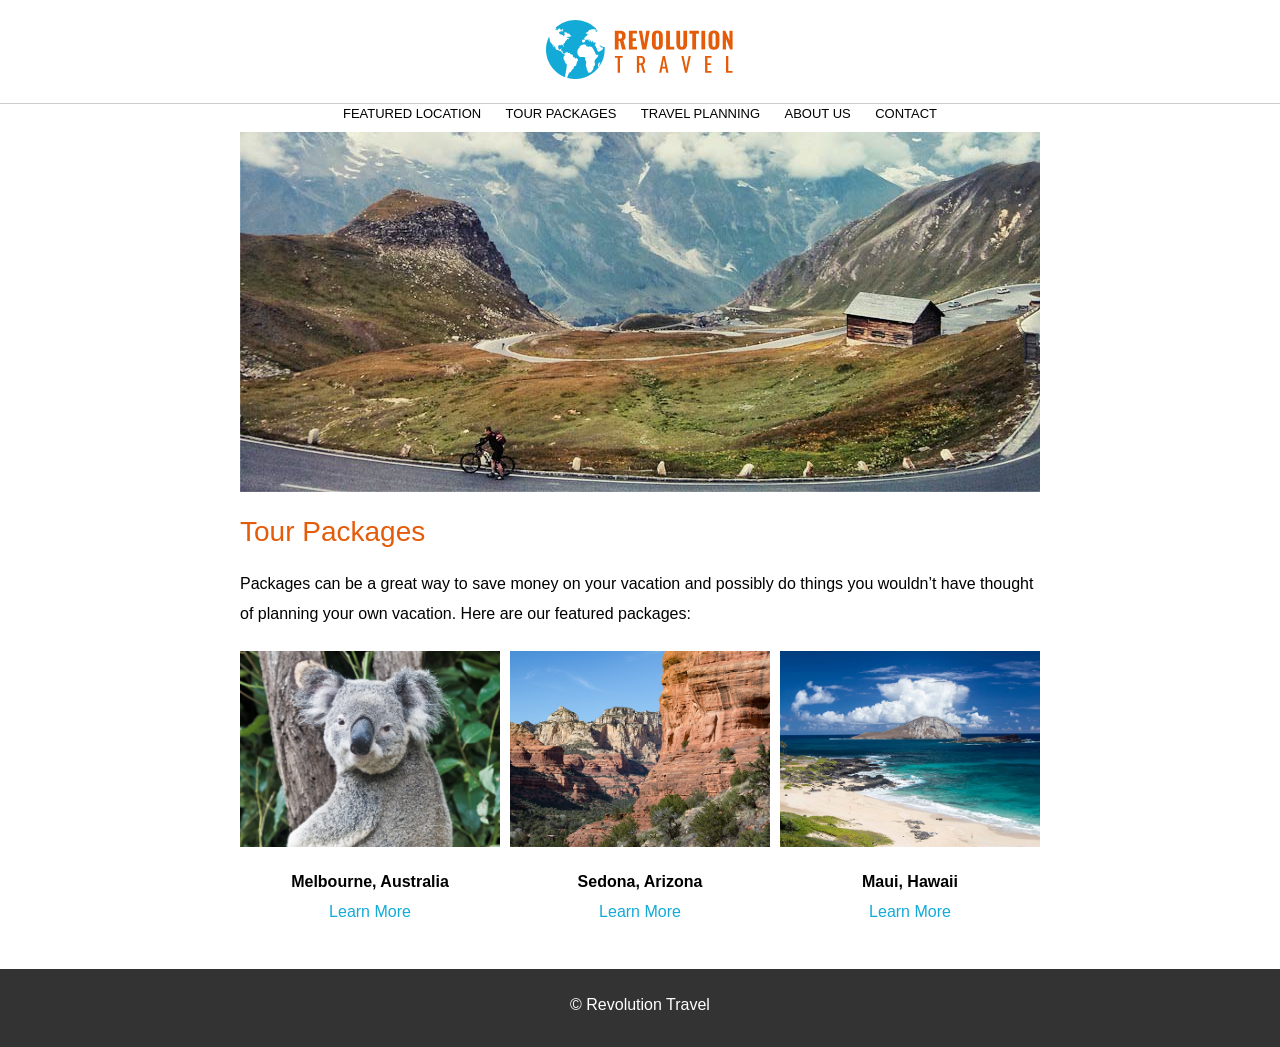
<file: day-02/revolution-travel/tour-packages.html>
<!DOCTYPE html>
<html lang="en">
<head>
	<meta charset="UTF-8">
	<title>Tour Packages - Revolution Travel</title>
	<link rel="stylesheet" href="styles/main.css">
	<style>
		.featured-packages {
			text-align: center;
		}
		@media (min-width: 650px) {
			.featured-packages {
				display: grid;
				grid-template-columns: repeat(3, 1fr);
				gap: 10px;
			}
		}
	</style>
</head>
<body>
	<header><a href="index.html"><img src="images/revolution-logo.svg" alt="Revolution Travel"></a></header>
	<nav>
		<ul>
			<li><a href="san-francisco.html">Featured Location</a></li>
			<li><a href="tour-packages.html">Tour Packages</a></li>
			<li><a href="travel-planning.html">Travel Planning</a></li>
			<li><a href="about.html">About Us</a></li>
			<li><a href="contact.html">Contact</a></li>
		</ul>
	</nav>
	<main>
		<img src="images/packages-hero.jpg" alt="">
		<h1>Tour Packages</h1>
		<p>Packages can be a great way to save money on your vacation and possibly do things you wouldn’t have thought of planning your own vacation. Here are our featured packages:</p>
		<div class="featured-packages">
			<div class="featured-package">
				<img src="images/packages-koala.jpg" alt="">
				<p>
					<strong>Melbourne, Australia</strong><br>
					<a href="#">Learn More</a>
				</p>
			</div>
			<div class="featured-package">
				<img src="images/packages-sedona.jpg" alt="">
				<p>
					<strong>Sedona, Arizona</strong><br>
					<a href="#">Learn More</a>
				</p>
			</div>
			<div class="featured-package">
				<img src="images/packages-maui.jpg" alt="">
				<p>
					<strong>Maui, Hawaii</strong><br>
					<a href="#">Learn More</a>
				</p>
			</div>
		</div>
	</main>
	<footer>
		<p>© Revolution Travel</p>
	</footer>
</body>
</html>
</file>
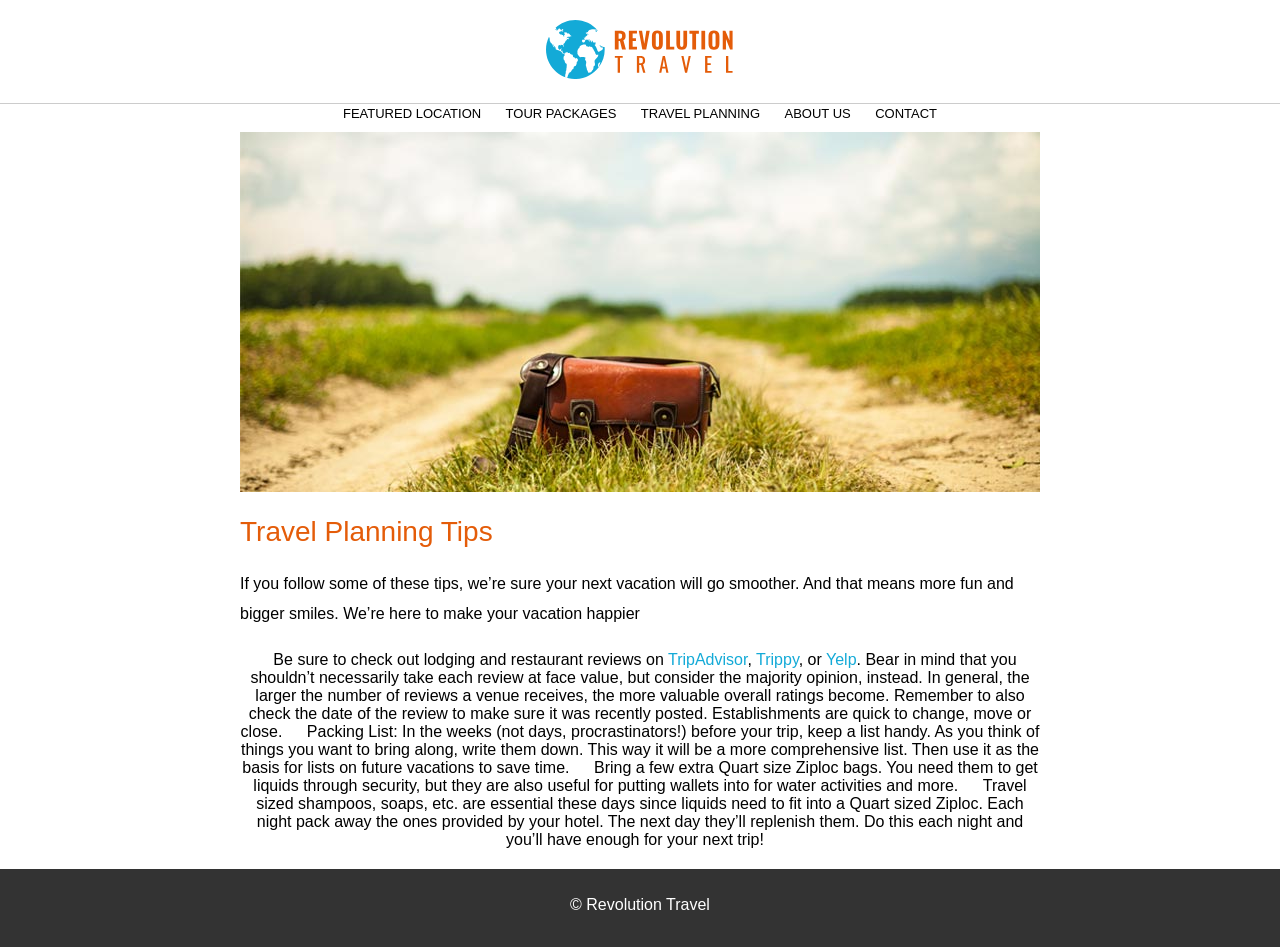
<file: day-02/revolution-travel/travel-planning.html>
<!DOCTYPE html>
<html lang="en">
<head>
	<meta charset="UTF-8">
	<title>Travel Planning Tips - Revolution Travel</title>
	<link rel="stylesheet" href="styles/main.css">
</head>
<body>
	<header><a href="index.html"><img src="images/revolution-logo.svg" alt="Revolution Travel"></a></header>
	<nav>
		<ul>
			<li><a href="san-francisco.html">Featured Location</a></li>
			<li><a href="tour-packages.html">Tour Packages</a></li>
			<li><a href="travel-planning.html">Travel Planning</a></li>
			<li><a href="about.html">About Us</a></li>
			<li><a href="contact.html">Contact</a></li>
		</ul>
	</nav>
	<main>
		<img src="images/tips.jpg" alt="">
		<h1>Travel Planning Tips</h1>
		<p>If you follow some of these tips, we’re sure your next vacation will go smoother. And that means more fun and bigger smiles. We’re here to make your vacation happier</p>
		<ul>
			<li>Be sure to check out lodging and restaurant reviews on <a href="https://www.tripadvisor.com/" target="_blank">TripAdvisor</a>, <a href="https://www.trippy.com/" target="_blank">Trippy</a>, or <a href="https://www.yelp.com/" target="_blank">Yelp</a>. Bear in mind that you shouldn’t necessarily take each review at face value, but consider the majority opinion, instead. In general, the larger the number of reviews a venue receives, the more valuable overall ratings become. Remember to also check the date of the review to make sure it was recently posted. Establishments are quick to change, move or close.</li>
			<li>Packing List: In the weeks (not days, procrastinators!) before your trip, keep a list handy. As you think of things you want to bring along, write them down. This way it will be a more comprehensive list. Then use it as the basis for lists on future vacations to save time.</li>
			<li>Bring a few extra Quart size Ziploc bags. You need them to get liquids through security, but they are also useful for putting wallets into for water activities and more.</li>
			<li>Travel sized shampoos, soaps, etc. are essential these days since liquids need to fit into a Quart sized Ziploc. Each night pack away the ones provided by your hotel. The next day they’ll replenish them. Do this each night and you’ll have enough for your next trip!</li>
		</ul>
	</main>
	<footer>
		<p>© Revolution Travel</p>
	</footer>
</body>
</html>
</file>
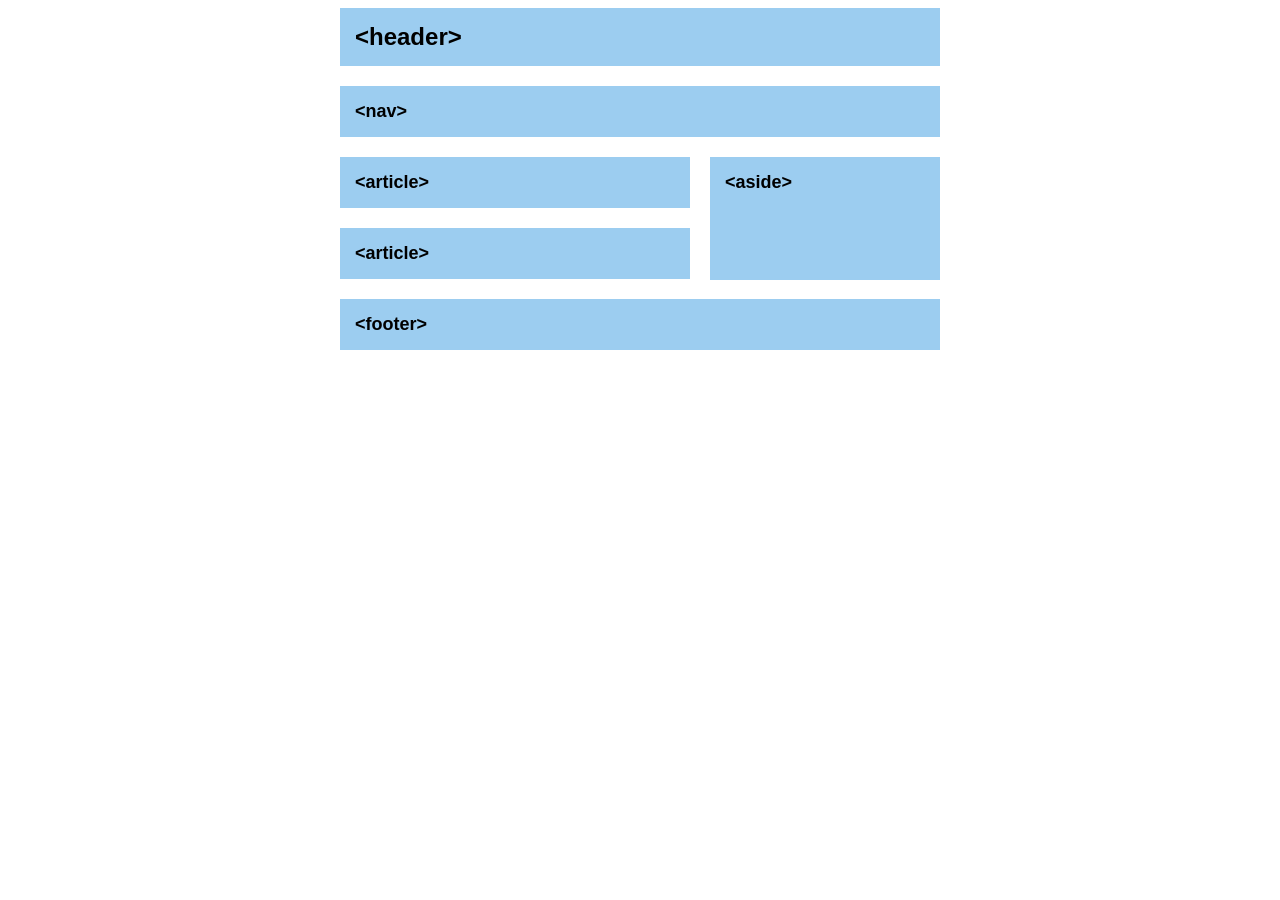
<file: day-02/structural-semantics/demo-new-semantic-elements.html>
<!DOCTYPE html>
<html lang="en">
<head>
	<meta http-equiv="X-UA-Compatible" content="IE=edge">
	<meta charset="utf-8">
	<title>Using new HTML5 semantic elements</title>
	<style>
		body {
			font-family: sans-serif;
			font-size: 12px;
		}
		h1, h2  {
			margin: 0;
		}
		header, nav, aside, article, section, footer {
			background-color: #9ccdf0;
			padding: 15px;
			margin-bottom: 20px;
		}
		aside {
			width: 200px;
			float: right;
			padding-bottom: 87px;
		}
		article {
			width: 320px;
		}
		#wrapper {
			width: 600px;
			margin-right: auto;
			margin-left: auto;
		}
	</style>
</head>

<body>
	<div id="wrapper">
		<header>
			<h1>&lt;header&gt;</h1>
		</header>
		
		<nav>
			<h2>&lt;nav&gt;</h2>
		</nav>
		
		<aside>
			<h2>&lt;aside&gt;</h2>
		</aside>
		
		<article>
			<h2>&lt;article&gt;</h2>
		</article>
		<article>
			<h2>&lt;article&gt;</h2>
		</article>
		
		<footer>
			<h2>&lt;footer&gt;</h2>
		</footer>
	</div>
</body>
</html>
</file>
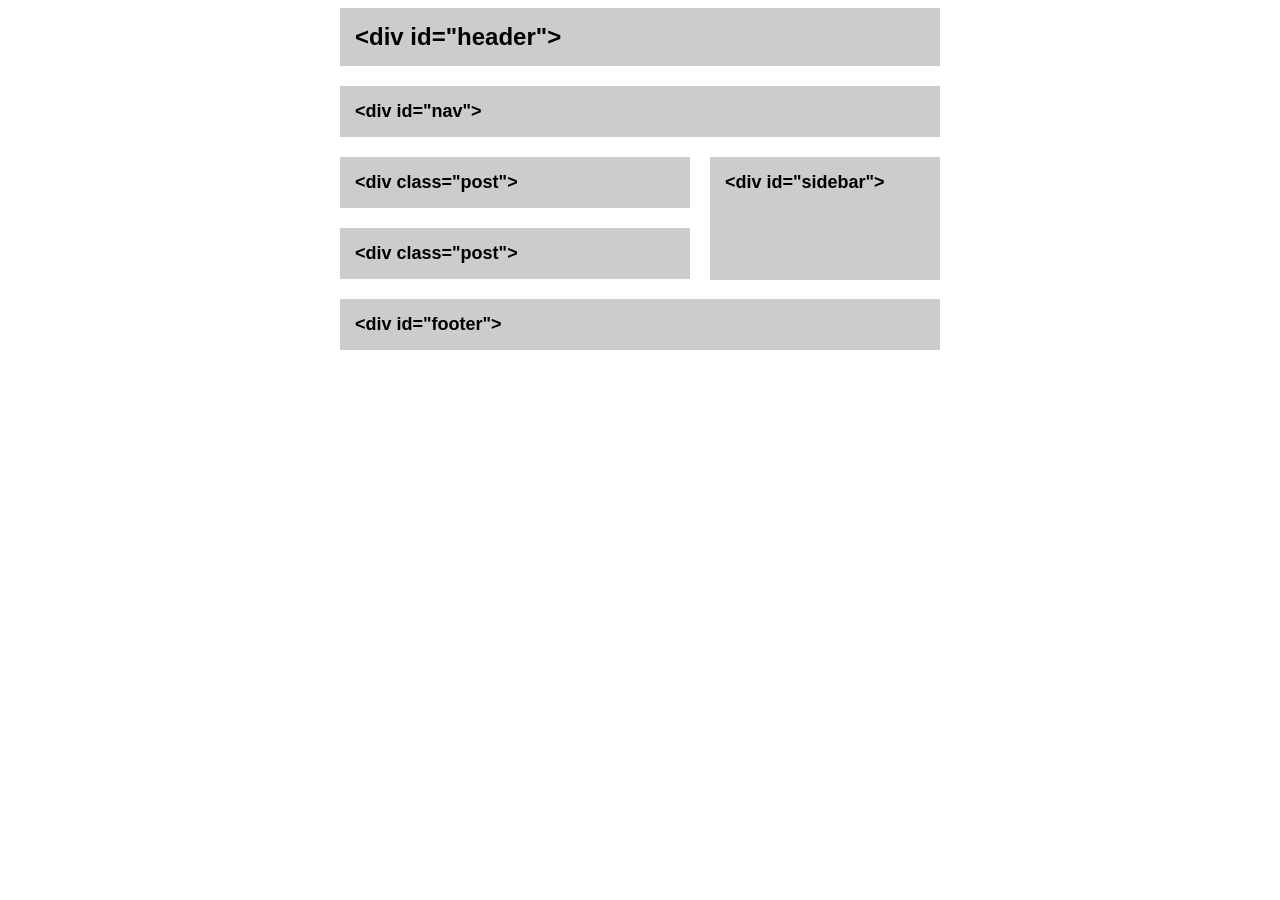
<file: day-02/structural-semantics/demo-old-method.html>
<!DOCTYPE HTML PUBLIC "-//W3C//DTD HTML 4.01 Transitional//EN" "http://www.w3.org/TR/html4/loose.dtd">
<html>
<head>
	<meta http-equiv="Content-Type" content="text/html; charset=UTF-8">
	<title>HTML4 markup: the semantically neutral &lt;div&gt;</title>
	<style type="text/css">
		body {
			font-family: Verdana, Geneva, sans-serif;
			font-size: 12px;
		}
		h1, h2  {
			margin: 0;
		}
		#header, #nav, #sidebar, .post, #footer {
			background-color: #ccc;
			padding: 15px;
			margin-bottom: 20px;
		}
		#sidebar {
			width: 200px;
			float: right;
			padding-bottom: 87px;
		}
		.post {
			width: 320px;
		}
		#wrapper {
			width: 600px;
			margin-right: auto;
			margin-left: auto;
		}
	</style>
</head>

<body>
	<div id="wrapper">
		<div id="header">
			<h1>&lt;div id=&quot;header&quot;&gt;</h1>
		</div>
		
		<div id="nav">
			<h2>&lt;div id=&quot;nav&quot;&gt;</h2>
		</div>
		
		<div id="sidebar">
			<h2>&lt;div id="sidebar"&gt;</h2>
		</div>
		
		<div class="post">
			<h2>&lt;div class=&quot;post&quot;&gt;</h2>
		</div>
		<div class="post">
			<h2>&lt;div class=&quot;post&quot;&gt;</h2>
		</div>
		
		<div id="footer">
			<h2>&lt;div id="footer"&gt;</h2>
		</div>
	</div>
</body>
</html>
</file>
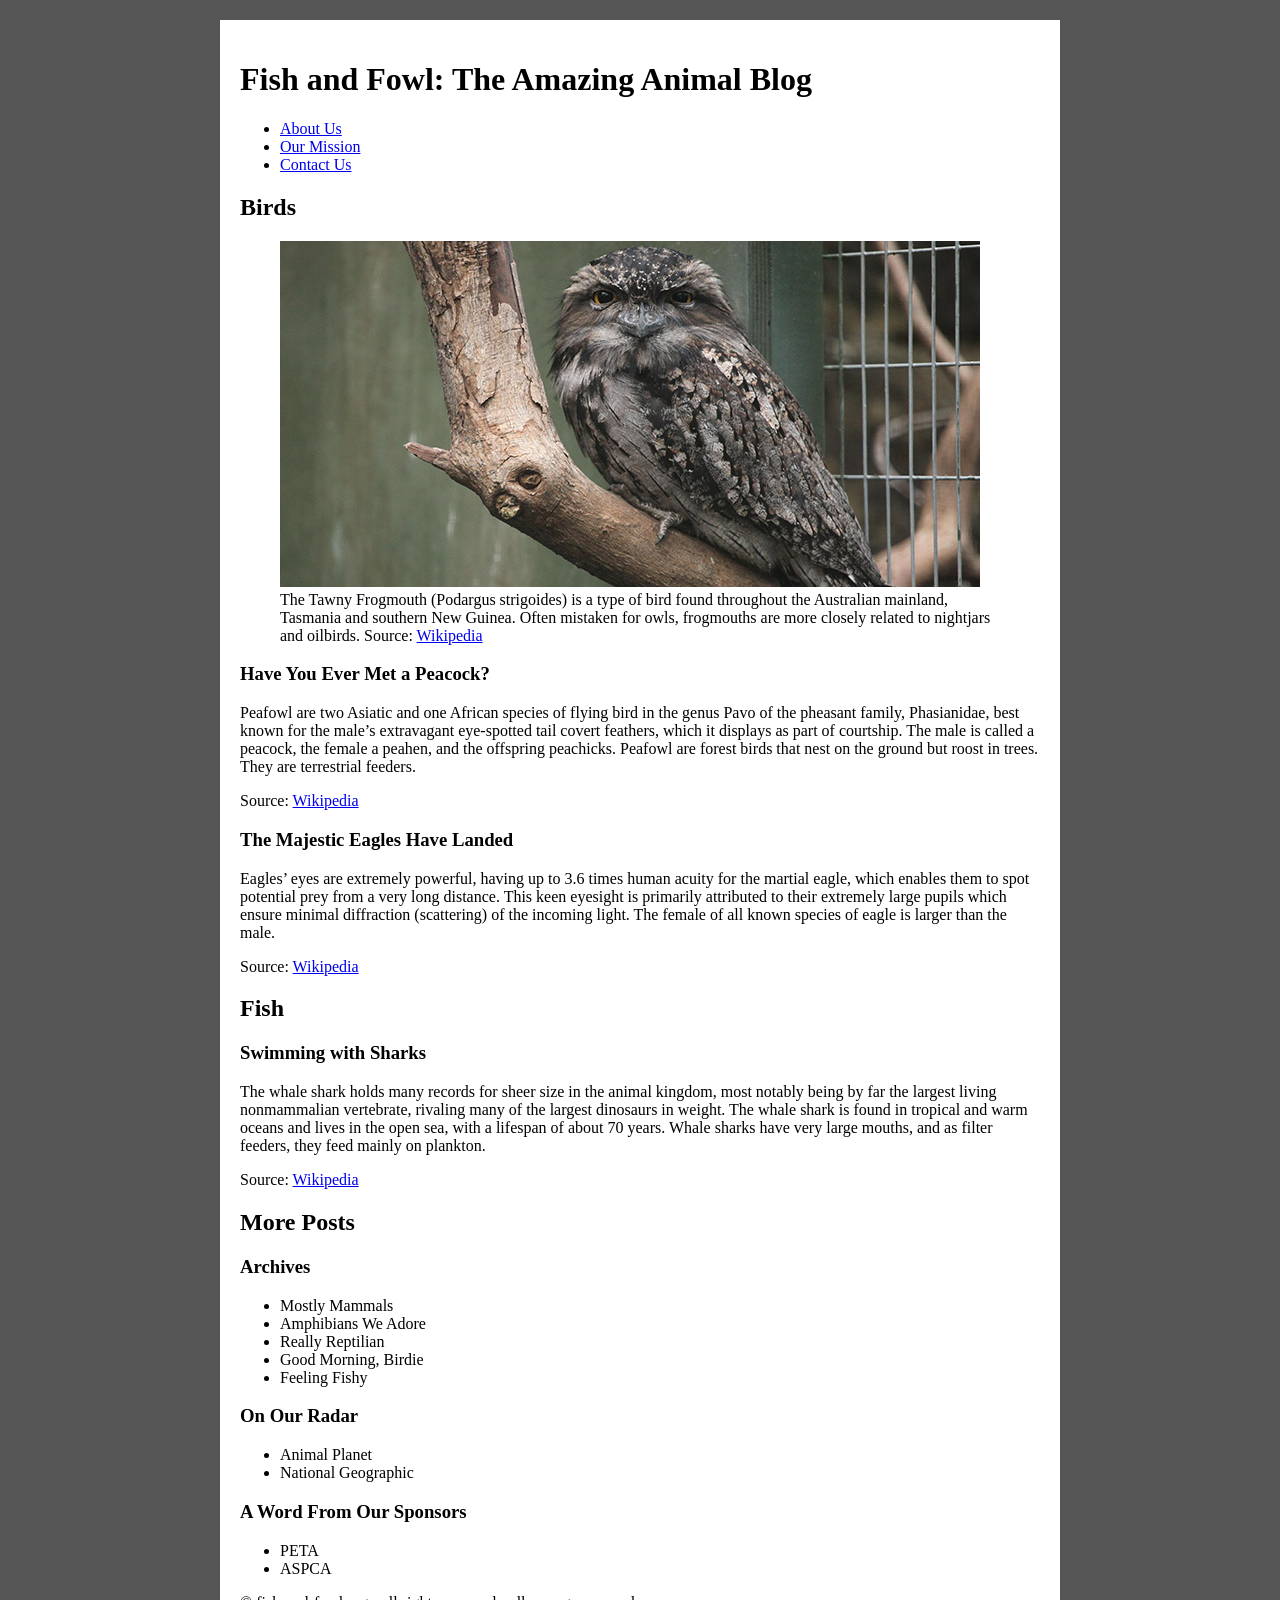
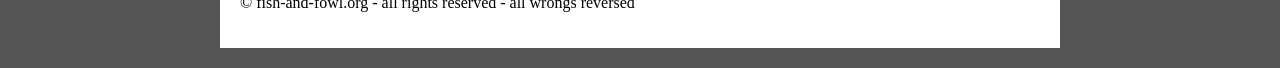
<file: day-02/structural-semantics/semantic-elements-partially-styled.html>
<!DOCTYPE html>
<html lang="en">
<head>
	<meta charset="UTF-8">
	<title>Fish and Fowl: The Amazing Animal Blog</title>
	<style>
		body {
			background-color: #555;
			margin: 20px;
		}
		img {
			max-width: 100%;
		}
		#wrapper {
			max-width: 800px;
			margin-right: auto;
			margin-left: auto;
			background-color: #fff;
			padding: 20px;
		}
	</style>
</head>
<body>
	<div id="wrapper">
		<header>
			<h1>Fish and Fowl: The Amazing Animal Blog</h1>
		</header>
		
		<nav>
			<ul>
				<li><a href="#">About Us</a></li>
				<li><a href="#">Our Mission</a></li>
				<li><a href="#">Contact Us</a></li>
			</ul>
		</nav>
		
		<main>
			<section>
				<h2>Birds</h2>
				<figure>
					<img src="img/tawny-frogmouth.jpg" alt="Tawny Frogmouth">
					<figcaption>The Tawny Frogmouth (Podargus strigoides) is a type of bird found throughout the Australian mainland, Tasmania and southern New Guinea. Often mistaken for owls, frogmouths are more closely related to nightjars and oilbirds. Source: <a href="http://en.wikipedia.org/wiki/Tawny_frogmouth">Wikipedia</a></figcaption>
				</figure>
				<article>
					<h3>Have You Ever Met a Peacock?</h3>
					<p>Peafowl are two Asiatic and one African species of flying bird in the genus Pavo of the pheasant family, Phasianidae, best known for the male’s extravagant eye-spotted tail covert feathers, which it displays as part of courtship. The male is called a peacock, the female a peahen, and the offspring peachicks. Peafowl are forest birds that nest on the ground but roost in trees. They are terrestrial feeders.</p>
					<p>Source: <a href="http://en.wikipedia.org/wiki/Peafowl">Wikipedia</a></p>
				</article>
				
				<article>
					<h3>The Majestic Eagles Have Landed</h3>
					<p>Eagles’ eyes are extremely powerful, having up to 3.6 times human acuity for the martial eagle, which enables them to spot potential prey from a very long distance. This keen eyesight is primarily attributed to their extremely large pupils which ensure minimal diffraction (scattering) of the incoming light. The female of all known species of eagle is larger than the male.</p>
					<p>Source: <a href="http://en.wikipedia.org/wiki/Eagle">Wikipedia</a></p>
				</article>
			</section>
			
			<section>
				<h2>Fish</h2>
				<article>
					<h3>Swimming with Sharks</h3>
					<p>The whale shark holds many records for sheer size in the animal kingdom, most notably being by far the largest living nonmammalian vertebrate, rivaling many of the largest dinosaurs in weight. The whale shark is found in tropical and warm oceans and lives in the open sea, with a lifespan of about 70 years. Whale sharks have very large mouths, and as filter feeders, they feed mainly on plankton.</p>
					<p>Source: <a href="http://en.wikipedia.org/wiki/Whale_shark">Wikipedia</a></p>
				</article>
			</section>
		</main>
		
		<aside>
			<h2>More Posts</h2>
			<h3>Archives</h3>
			<ul>
				<li>Mostly Mammals</li>
				<li>Amphibians We Adore</li>
				<li>Really Reptilian</li>
				<li>Good Morning, Birdie</li>
				<li>Feeling Fishy</li>
			</ul>
			<h3>On Our Radar</h3>
			<ul>
				<li>Animal Planet</li>
				<li>National Geographic</li>
			</ul>
			<h3>A Word From Our Sponsors</h3>
			<ul>
				<li>PETA</li>
				<li>ASPCA</li>
			</ul>
		</aside>
		
		<footer>
			<p>© fish-and-fowl.org - all rights reserved - all wrongs reversed</p>
		</footer>
	</div>
</body>
</html>
</file>
<file: day-02/revolution-travel/styles/main.css>
html {
    -moz-text-size-adjust: 100%;
    -webkit-text-size-adjust: 100%;
    text-size-adjust: 100%;
}

body {
    font-family: sans-serif;
    margin: 0;
    padding: 0;
}

header {
    border-bottom: 1px solid #ccc;
    padding-top: 20px;
    padding-bottom: 20px;
    text-align: center;
}

ul {
    list-style-type: none;
    padding: 0;
    margin: 0;
    text-align: center;
}

li {
/*     border: solid red 2px; */
    display: inline;
    padding-inline: 10px;
}

nav {
    margin-bottom: 10px;
}

nav a {
    color: #000;
    text-transform: uppercase;
    font-size: 13px;
}

nav a:visited {
    color: #333;
}

nav a:hover {
    color: aqua;
}

nav a:active {
    color: bisque;
}

/* media query for if screen is 480px or less */
@media (max-width: 480px) {
    nav {
        background-color: #333;
    }

    nav a {
        color: white;
    }

    nav a:visited {
        color: white;
    }
}

/* media query for if browser is in dark mode */
@media (prefers-color-scheme: dark) {
    body {
        background-color: #333;
        color: white;
    }
}

a {
    color: #13aad7;
    text-decoration: none;
    outline-color: #13aad7;
    outline-offset: 4px;
}

a:visited {
    color: #aaa;
}

a:hover {
    color: #e45c09;
}

a:active {
    color: #2d4;
}

main {
    max-width: 800px;
    width: 90%;
    margin-left: auto;
    margin-right: auto;
}

h1, h2, h3 {
    color: #e45c09;
    font-weight: normal;
}

h1 {
    font-size: 28px;
    line-height: 36px;
}

h2 {
    font-size: 23px;
}

h3 {
    font-size: 18px;
}

p {
    line-height: 30px;
    margin-bottom: 22px;
}

img {
    max-width: 100%;
}

footer {
    /* border: red solid 2px; */
    background-color: #333;
    color: white;
    padding: 5px;
    text-align: center;
    margin-top: 20px;
}
</file>
<file: day-03/Hipstirred Hi-Res Images/main.css>
body {
	font-family: "Abel", sans-serif;
	font-size: 19px;
	color: #555;
	margin: 0;
}
img {
	vertical-align: bottom;
}
h1 {
	font-family: "Rancho", sans-serif;
	font-size: 95px;
	line-height: 85px;
	font-weight: 400;
	margin-top: 0;
	margin-bottom: 10px;
}
h2 {
	font-size: 28px;
	border-bottom: 1px solid #d17e32;
	padding-bottom: 10px;
	margin-top: 40px;
	margin-bottom: 10px;
}
p {
	line-height: 32px;
	margin-top: 0;
	margin-bottom: 20px;
}
.wrapper {
	max-width: 1280px;
	margin: auto;
}
header {
	padding: 20px;
	display: flex;
	align-items: center;
}
nav {
	margin-left: auto;
}
nav ul {
	list-style-type: none;
	margin: 0;
	padding: 0;
}
nav li {
	display: inline;
	margin-left: 10px;
}
nav a {
	color: #555;
	text-decoration: none;
	font-size: 17px;
	text-transform: uppercase;
}
.hero {
	text-align: center;
	padding: 15%;
	color: #fff;
	background-color: #520;
	background-image: url(images/hero.jpg);
	background-position: center 75%;
	background-size: cover;
}
.hero p {
	text-transform: uppercase;
	margin: 0;
}
main {
	max-width: 850px;
	padding: 25px;
	margin: auto;
}
footer {
	background-color: #e9d8c8;
	padding: 20px;
}
footer .wrapper {
	display: flex;
	align-items: center;
}
footer p {
	margin: 0;
	font-size: 15px;
}
.social {
	margin-left: auto;
}
.social a {
	text-decoration: none;
	margin-left: 10px;
	opacity: .6;
}
</file>
<file: day-03/Hipstirred/main.css>
p {
    border: solid pink 2px;
    width: fit-content;
}

#coffee-image {
    width: 600px;
    height: 200px;
    object-fit: cover;
    object-position: bottom;
}

body {
    font-family: "Abel", sans-serif;
    font-weight: 400;
    font-style: normal;
    margin: 0;
    background-color: rgb(221, 184, 160);
}

#wrapper {
    max-width: 1100px;
    margin-left: auto;
    margin-right: auto;
}

header {
    display: flex;
    /* align things left to right (add as much space as we can */
    justify-content: space-between;
    /* align things vertically */
    align-items: center;
}

header ul {
    list-style-type: none;
    display: inline;
    padding-left: 0;
    padding-right: 1em;
}

header li {
    display: inline;
}

header a {
    color: black;
    text-transform: uppercase;
    text-decoration: none;
}

.hero {
    text-align: center;
    padding: 30px;
    color: #fff;
    background-color: #520;

    /* background image rules */
    background-image: url("images/hero@2x.jpg");
    background-repeat: no-repeat;
    background-size: cover;
    background-position: center 75%;
}

div.hero h1 {
    font-family: "Rancho", cursive;
    font-weight: 400;
    font-size: 95px;
    font-style: normal;
    margin-bottom: 10px;
    line-height: 85px;
    margin-top: 0;
}

div.hero p {
    font-family: "Medula One", system-ui;
    font-size: 30px;
    text-transform: uppercase;
    line-height: 32px;
    margin-bottom: 20px;
}

img {
    vertical-align: bottom;
    padding: 20px;
}

main {
    /* top right bottom left px count */
    padding: 0 10px 0 10px;
}

footer {
    background-color: #e9d8c8;
    padding: 20px;
    display: flex;
    justify-content: space-between;
    align-items: center;
}

#social-media-container img {
    padding: 10px;
}

footer p {
    font-size: 15px;
    margin: 0;
}

/* dark mode stylings */
@media (prefers-color-scheme: dark) {
    body {
        background-color: #823f0c;
        color: white;
    }

    header a {
        color: white;
    }

    img {
        filter: invert(1);
    }

    body footer {
        background-color: black;
    }
}
</file>
<file: day-01/style.css>
/* CASCADING STYLESHEET */

/* selector --> what are we styling */
/* property/rule --> this is what the style is */

h1 {
    color: rgb(255, 0, 0);
    font-size: 100px;
    font-family: Arial, Helvetica, sans-serif;
}

p {
    color: green;
    font-family: Verdana, Geneva, Tahoma, sans-serif;
    line-height: 1.5em;
}

/* everything that starts with a "." is selecting a class */

.video-game-text {
    color: rgb(0, 255, 0);
    background-color: black;
}

.attribution {
    color: black;
    opacity: 0.7;
    text-align: center;
}

span.publication {
    text-decoration: overline;
}

div.image-container {
    display: inline-block;
    line-height: 0;
    background-color: lightblue;

    /* box model */

    border-color: blueviolet;
    border-width: 5px;
    border-style: solid;

    /* padding is how much space inside the element between its border and the elements inside */
    padding: 50px;

    /* margin is how far away from everything the element is on the outside */
    margin: 100px;
}

body {
    padding: 25px;
    padding-left: 50px;
    padding-right: 50px;
    padding-top: 10px;

    background-color: magenta;
}

div.wrapper {
    background-color: white;
    padding: 20px;
    width: 700px;
    margin-left: auto;
    margin-right: auto;
}
</file>
